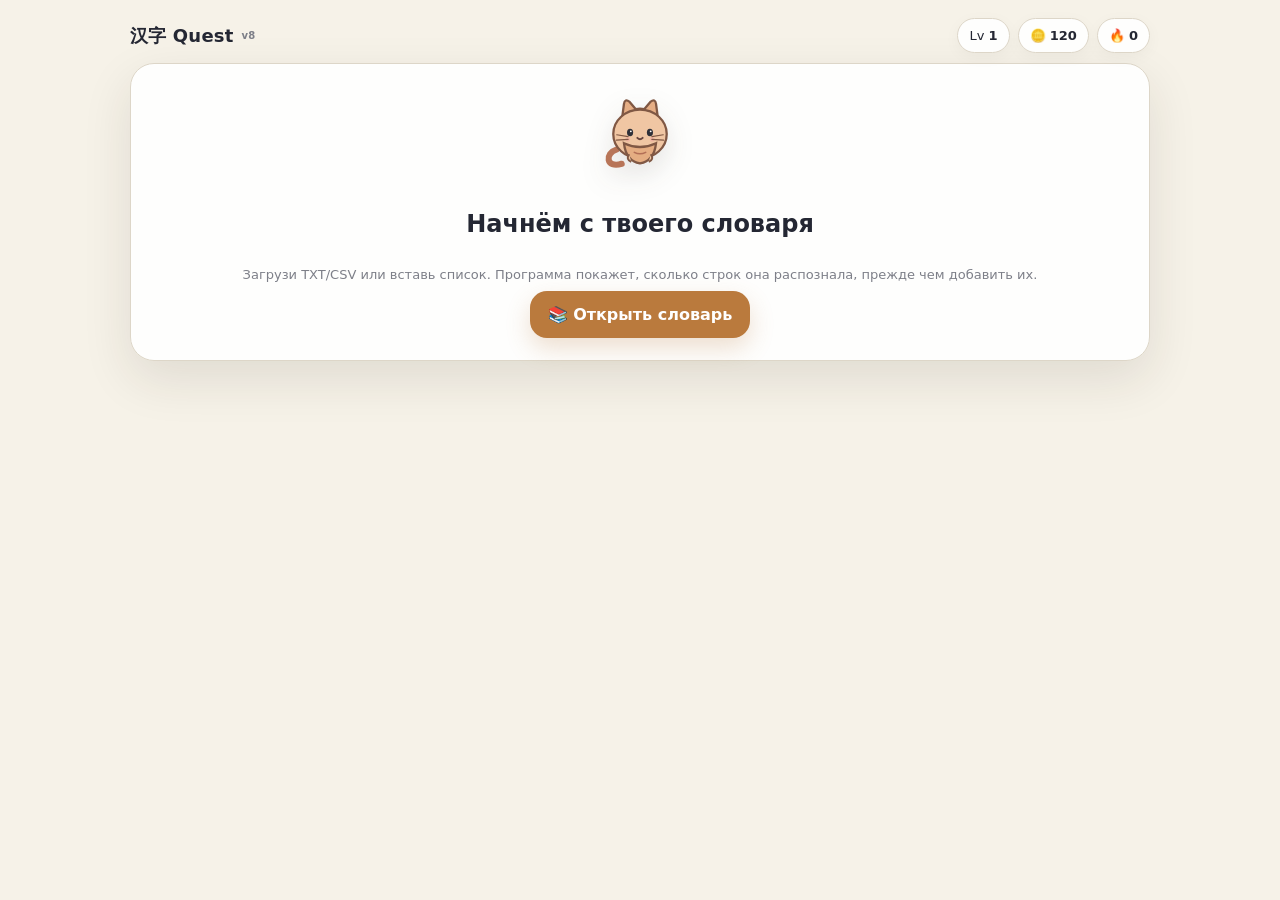
<file: index.html>
<!doctype html>
<html lang="ru">
<head>
<meta charset="utf-8">
<meta name="viewport" content="width=device-width,initial-scale=1,viewport-fit=cover">
<meta name="theme-color" content="#f7f3ea">
<title>汉字 Quest · v8</title>
<style>
:root{
  --bg:#f6f2e8; --bg2:#fbf9f3; --panel:rgba(255,255,255,.92); --panel-soft:#f0ece3;
  --text:#242733; --muted:#7d7f88; --accent:#ba7a3d; --accent-2:#6f9b8a;
  --good:#3c9b70; --bad:#c96565; --line:#ddd6c8; --shadow:0 18px 50px rgba(43,35,23,.11);
  --radius:26px; --radius-sm:18px;
}
*{box-sizing:border-box}
html,body{margin:0;min-height:100%;font-family:Inter,ui-sans-serif,-apple-system,BlinkMacSystemFont,"Segoe UI",system-ui,"Noto Sans",sans-serif;color:var(--text);background:var(--bg)}
body{overflow-x:hidden;transition:background .35s ease,color .35s ease}
button,input,textarea,select{font:inherit}
button{border:0;cursor:pointer;color:inherit}
button:disabled{opacity:.45;cursor:not-allowed}
body::before,body::after{content:"";position:fixed;inset:0;pointer-events:none;z-index:-2;opacity:0;transition:opacity .4s ease}
body::after{z-index:-1}
body[data-theme="night"]{--bg:#111827;--bg2:#182234;--panel:rgba(24,34,50,.9);--panel-soft:#202c40;--text:#f2f4f8;--muted:#a6afbf;--accent:#d5ad63;--accent-2:#88b6a7;--line:#344257;--shadow:0 18px 50px rgba(0,0,0,.3)}
body[data-theme="night"]::before{opacity:1;background:radial-gradient(circle at 15% 18%,rgba(255,255,255,.42) 0 1px,transparent 2px),radial-gradient(circle at 75% 14%,rgba(255,255,255,.35) 0 1px,transparent 2px),radial-gradient(circle at 86% 68%,rgba(255,255,255,.3) 0 1px,transparent 2px),radial-gradient(circle at 45% 82%,rgba(255,255,255,.22) 0 1px,transparent 2px),linear-gradient(180deg,#101827,#172235)}
body[data-theme="night"]::after{opacity:1;background:radial-gradient(circle at 80% 10%,rgba(230,239,255,.12) 0 60px,transparent 61px)}
body[data-theme="sakura"]{--bg:#fbf3f4;--bg2:#fff9fa;--panel:rgba(255,255,255,.94);--panel-soft:#f8e7ea;--text:#343039;--muted:#8e7c85;--accent:#c77f8e;--accent-2:#7d9a89;--line:#ead6db}
body[data-theme="sakura"]::before{opacity:1;background:radial-gradient(circle at 10% 18%,rgba(201,127,143,.23) 0 5px,transparent 6px),radial-gradient(circle at 84% 12%,rgba(201,127,143,.18) 0 4px,transparent 5px),radial-gradient(circle at 22% 80%,rgba(201,127,143,.15) 0 4px,transparent 5px),radial-gradient(circle at 72% 88%,rgba(201,127,143,.18) 0 5px,transparent 6px)}
body[data-theme="ink"]{--bg:#eee9df;--bg2:#f6f3ec;--panel:rgba(249,247,241,.94);--panel-soft:#e7e1d5;--text:#26262a;--muted:#77736d;--accent:#2d455b;--accent-2:#9b6b3a;--line:#d5cbbb}
body[data-theme="ink"]::before{opacity:1;background:radial-gradient(ellipse at 15% 18%,rgba(45,69,91,.05) 0 30px,transparent 31px),radial-gradient(ellipse at 85% 72%,rgba(155,107,58,.06) 0 46px,transparent 47px);filter:blur(2px)}
#app{min-height:100vh;padding:max(14px,env(safe-area-inset-top)) 14px max(22px,env(safe-area-inset-bottom));display:flex;justify-content:center}
.shell{width:min(860px,100%)}
.topbar{display:flex;justify-content:space-between;align-items:center;gap:10px;margin:4px 0 10px}
.brand{font-weight:800;letter-spacing:.2px;font-size:18px;display:flex;align-items:center;gap:8px}
.stats{display:flex;gap:8px;flex-wrap:wrap;justify-content:flex-end}
.pill{background:var(--panel);border:1px solid var(--line);padding:9px 11px;border-radius:999px;box-shadow:0 4px 16px rgba(20,20,20,.04);font-size:13px;white-space:nowrap}
.pill strong{font-weight:800}
.screen{display:none;animation:fadein .24s ease}.screen.active{display:block}
@keyframes fadein{from{opacity:0;transform:translateY(6px)}to{opacity:1;transform:none}}
.home{display:grid;gap:14px}
.hero{background:var(--panel);border:1px solid var(--line);border-radius:24px;box-shadow:var(--shadow);padding:10px 16px 10px;min-height:275px;display:flex;flex-direction:column;align-items:center;justify-content:center;position:relative;overflow:hidden}
.hero::after{content:"";position:absolute;inset:auto -15% -42% -15%;height:52%;background:radial-gradient(ellipse,rgba(186,122,61,.11),transparent 66%);pointer-events:none}
.hero-top{width:100%;display:flex;justify-content:space-between;align-items:flex-start;position:absolute;top:9px;left:0;padding:0 11px}
.lesson-shortcut{background:var(--panel-soft);border:1px solid var(--line);border-radius:999px;padding:7px 10px;font-size:11px;font-weight:800;max-width:78%;overflow:hidden;text-overflow:ellipsis;white-space:nowrap}
.helper-note{font-size:12px;color:var(--muted)}
.pet-button{background:transparent;padding:0;position:relative;z-index:2;touch-action:manipulation}
.pet-wrap{position:relative;width:116px;height:116px;display:grid;place-items:center}
.pet{width:96px;height:96px;filter:drop-shadow(0 11px 14px rgba(50,40,35,.11));transform-origin:50% 76%;animation:float 3.6s ease-in-out infinite}
.pet--happy{animation:happy .8s ease both}.pet--sad{animation:sad .7s ease both}.pet--celebrate{animation:celebrate 1s ease both}.pet--sleep{animation:sleep 1.2s ease both}.pet--shop{animation:shop .72s ease both}
@keyframes float{0%,100%{transform:translateY(0)}50%{transform:translateY(-6px)}}
@keyframes happy{0%{transform:scale(1)}30%{transform:translateY(-12px) rotate(-4deg) scale(1.03)}60%{transform:translateY(-18px) rotate(4deg) scale(1.05)}100%{transform:translateY(0) scale(1)}}
@keyframes sad{0%{transform:translateX(0) rotate(0)}25%{transform:translateX(-7px) rotate(-3deg)}50%{transform:translateX(7px) rotate(3deg)}75%{transform:translateX(-4px) rotate(-2deg)}100%{transform:none}}
@keyframes celebrate{0%{transform:scale(1)}22%{transform:scale(1.05) rotate(-6deg)}44%{transform:scale(1.1) rotate(6deg)}66%{transform:scale(1.06) rotate(-4deg)}100%{transform:scale(1)}}
@keyframes sleep{0%{transform:rotate(0)}50%{transform:rotate(5deg) translateY(4px)}100%{transform:rotate(0)}}
@keyframes shop{0%{transform:translateY(0)}35%{transform:translateX(-7px)}70%{transform:translateX(7px)}100%{transform:none}}
.pet-toy-button{position:absolute;right:-2px;bottom:26px;background:transparent;padding:0;border-radius:50%;z-index:3;touch-action:manipulation}.pet-toy{position:relative;right:2px;bottom:32px;font-size:30px;animation:toyfloat 2.2s ease-in-out infinite}.pet-accessory{position:absolute;top:7px;right:8px;font-size:25px;filter:drop-shadow(0 5px 7px rgba(0,0,0,.08))}
@keyframes toyfloat{0%,100%{transform:translateY(0) rotate(-4deg)}50%{transform:translateY(-5px) rotate(4deg)}}
.hero-title{font-size:clamp(21px,3.7vw,26px);font-weight:900;letter-spacing:-.45px;margin:0 0 4px;text-align:center;position:relative;z-index:2}.hero-sub{color:var(--muted);text-align:center;max-width:460px;line-height:1.4;font-size:12px;position:relative;z-index:2}
.primary{background:var(--accent);color:#fff;border-radius:17px;padding:14px 18px;font-weight:800;box-shadow:0 10px 24px color-mix(in srgb,var(--accent) 24%,transparent);transition:.18s transform,.18s filter}.primary:active{transform:translateY(1px)}
.primary.big{font-size:14px;min-width:min(280px,84vw);margin-top:7px;padding:10px 14px}
.secondary{background:var(--panel-soft);border:1px solid var(--line);border-radius:15px;padding:11px 13px;font-weight:700}.ghost{background:transparent;border:1px solid var(--line);border-radius:14px;padding:9px 12px}
.home-tools{display:flex;gap:6px;flex-wrap:wrap;justify-content:center;position:relative;z-index:2;margin-top:8px}.linkbtn{background:transparent;color:var(--muted);font-weight:700;padding:6px 7px}
.memory-card{background:var(--panel);border:1px solid var(--line);border-radius:18px;padding:11px 12px;box-shadow:0 7px 22px rgba(20,20,20,.05)}
.memory-head{display:flex;justify-content:space-between;gap:12px;align-items:center}.memory-head strong{font-size:14px}.memory-bars{display:grid;grid-template-columns:repeat(3,1fr);gap:7px;margin-top:8px}.mem{background:var(--panel-soft);border-radius:12px;padding:8px 9px;font-size:11px}.mem b{display:block;font-size:15px;margin-top:2px}.mem.good{border:1px solid color-mix(in srgb,var(--good) 25%,var(--line))}.mem.warn{border:1px solid rgba(186,122,61,.25)}.mem.bad{border:1px solid color-mix(in srgb,var(--bad) 25%,var(--line))}
.compact-grid{display:grid;grid-template-columns:1fr 1fr;gap:10px}.mini-card{background:var(--panel);border:1px solid var(--line);border-radius:18px;padding:13px 14px;box-shadow:0 7px 24px rgba(20,20,20,.04)}
.mini-row{display:flex;align-items:center;justify-content:space-between;gap:10px}.mini-title{font-weight:800}.mini-muted{font-size:12px;color:var(--muted);line-height:1.4}.boss-mini{display:flex;align-items:center;gap:12px}.boss-icon{font-size:32px}.boss-mini .status{font-size:11px;color:var(--muted)}
.mode-list{display:grid;grid-template-columns:repeat(2,minmax(0,1fr));gap:9px}.mode-card{background:var(--panel);border:1px solid var(--line);border-radius:18px;padding:13px;min-height:92px;text-align:left;box-shadow:0 8px 24px rgba(20,20,20,.04);display:flex;flex-direction:column;justify-content:space-between}.mode-card .icon{font-size:27px}.mode-card .name{font-weight:850}.mode-card .desc{font-size:12px;color:var(--muted);margin-top:3px;line-height:1.35}
.page-head{display:flex;align-items:center;gap:9px;margin:6px 0 13px}.page-head h1{margin:0;font-size:26px}.back{background:var(--panel);border:1px solid var(--line);border-radius:14px;padding:9px 11px}.subtle{color:var(--muted);font-size:13px}
.session-shell{display:grid;gap:10px}.session-top{display:flex;justify-content:space-between;align-items:center;gap:10px}.progress-line{height:8px;background:var(--panel-soft);border-radius:99px;overflow:hidden;border:1px solid var(--line)}.progress-line span{display:block;height:100%;background:var(--accent);border-radius:99px;transition:width .25s ease}.question-card{background:var(--panel);border:1px solid var(--line);border-radius:20px;padding:14px;box-shadow:var(--shadow)}.question-note{text-align:center;color:var(--muted);font-size:13px}.question-main{text-align:center;margin:12px 0}.q-hanzi{font-size:clamp(50px,9vw,68px);font-weight:850;line-height:1}.q-pinyin{font-size:18px;font-weight:750;margin-top:7px}.q-meaning{font-size:14px;color:var(--muted);margin-top:4px}.prompt{font-size:17px;font-weight:800;text-align:center;margin-top:10px}.options{display:grid;grid-template-columns:1fr 1fr;gap:10px;margin-top:18px}.option{background:var(--panel-soft);border:1px solid var(--line);border-radius:15px;padding:12px;font-size:15px;font-weight:750;min-height:52px}.option.correct{background:rgba(60,155,112,.14);border-color:rgba(60,155,112,.45)}.option.wrong{background:rgba(201,101,101,.13);border-color:rgba(201,101,101,.4)}
.feedback{margin-top:14px;border-radius:17px;padding:12px 14px;display:flex;justify-content:space-between;gap:12px;align-items:center}.feedback.good{background:rgba(60,155,112,.12);color:#2e7f60}.feedback.bad{background:rgba(201,101,101,.12);color:#9e4f4f}.feedback .small{font-size:12px;opacity:.8}
.session-footer{display:flex;justify-content:space-between;gap:10px;align-items:center}.session-footer .reward{font-size:12px;color:var(--muted)}
.canvas-wrap{position:relative;width:min(360px,100%);margin:14px auto 0}.write-canvas{display:block;width:100%;aspect-ratio:1/1;background:rgba(255,255,255,.55);border:2px dashed var(--line);border-radius:24px;touch-action:none}.write-grid{position:absolute;inset:0;border-radius:24px;pointer-events:none;background:linear-gradient(transparent 49.5%,rgba(120,120,120,.10) 50%,transparent 50.5%),linear-gradient(90deg,transparent 49.5%,rgba(120,120,120,.10) 50%,transparent 50.5%)}.writing-ghost{position:absolute;inset:0;display:grid;place-items:center;pointer-events:none;font-size:min(55vw,210px);font-weight:900;color:rgba(186,122,61,.08)}.canvas-actions{display:flex;gap:9px;justify-content:center;flex-wrap:wrap;margin-top:10px}
.result-card{text-align:center;background:var(--panel);border:1px solid var(--line);border-radius:28px;padding:24px;box-shadow:var(--shadow)}.result-number{font-size:48px;font-weight:900}.result-actions{display:flex;justify-content:center;gap:10px;flex-wrap:wrap;margin-top:18px}.rec-list{display:grid;gap:8px;text-align:left;margin-top:16px}.rec{background:var(--panel-soft);border-radius:15px;padding:11px 12px;font-size:13px;display:flex;justify-content:space-between;gap:10px}
.library{display:grid;gap:12px}.import-panel,.word-panel{background:var(--panel);border:1px solid var(--line);border-radius:24px;padding:17px;box-shadow:0 8px 25px rgba(20,20,20,.04)}.import-panel textarea{width:100%;min-height:145px;resize:vertical;border:1px solid var(--line);background:var(--bg2);color:var(--text);border-radius:17px;padding:12px}.file-row{display:flex;gap:9px;flex-wrap:wrap;align-items:center;margin-top:10px}.file-label{display:inline-flex;align-items:center;gap:8px;padding:11px 14px;border:1px solid var(--line);background:var(--panel-soft);border-radius:15px;font-weight:750;cursor:pointer}.file-label input{display:none}.import-hint{font-size:12px;color:var(--muted);line-height:1.45;margin-top:9px}.filters{display:flex;gap:8px;flex-wrap:wrap;margin:10px 0}.lesson-chip{background:var(--panel-soft);border:1px solid var(--line);padding:8px 11px;border-radius:999px;font-size:12px;font-weight:750}.lesson-chip.active{background:var(--accent);color:#fff;border-color:var(--accent)}.word-list{display:grid;gap:8px;max-height:430px;overflow:auto}.word-row{display:grid;grid-template-columns:minmax(80px,.8fr) minmax(90px,.9fr) minmax(120px,1.2fr) 70px;gap:8px;align-items:center;background:var(--panel-soft);border:1px solid var(--line);border-radius:15px;padding:10px 11px}.word-row .hanzi{font-size:24px;font-weight:850}.word-row .pinyin{font-weight:700}.word-row .meaning,.word-row .lesson{font-size:11px;color:var(--muted)}.empty{color:var(--muted);padding:20px;text-align:center}
.boss{display:grid;gap:12px}.boss-head{background:var(--panel);border:1px solid var(--line);border-radius:25px;padding:18px;box-shadow:var(--shadow)}.boss-title{display:flex;align-items:center;justify-content:space-between;gap:10px}.boss-hp{margin-top:12px}.hp-label{display:flex;justify-content:space-between;font-size:12px;color:var(--muted);margin-bottom:7px}.hpbar{height:15px;background:#2a2930;border-radius:999px;overflow:hidden;border:1px solid var(--line)}.hpbar span{height:100%;width:100%;display:block;background:linear-gradient(90deg,#d76565,#e3a36a);transition:width .25s ease}.boss-lock{display:grid;gap:9px;background:var(--panel);border:1px solid var(--line);border-radius:24px;padding:22px;text-align:center}.lock-list{display:grid;gap:7px;max-width:500px;margin:7px auto 0;text-align:left}.lock-list div{background:var(--panel-soft);border-radius:13px;padding:10px 12px;font-size:13px}
.modal-backdrop{position:fixed;inset:0;background:rgba(18,18,24,.38);backdrop-filter:blur(5px);display:none;align-items:flex-end;justify-content:center;padding:12px;z-index:50}.modal-backdrop.open{display:flex}.modal{width:min(620px,100%);max-height:min(88vh,760px);overflow:auto;background:var(--panel);border:1px solid var(--line);border-radius:28px;padding:18px;box-shadow:0 25px 80px rgba(0,0,0,.2);animation:modalin .24s ease}@keyframes modalin{from{opacity:0;transform:translateY(18px)}to{opacity:1;transform:none}}
.modal-head{display:flex;align-items:center;justify-content:space-between;gap:10px}.modal-head h2{margin:0;font-size:23px}.close{background:var(--panel-soft);border:1px solid var(--line);border-radius:13px;padding:8px 10px}.shop-grid{display:grid;grid-template-columns:repeat(2,minmax(0,1fr));gap:10px;margin-top:13px}.shop-item{background:var(--panel-soft);border:1px solid var(--line);border-radius:18px;padding:13px;display:grid;gap:8px}.shop-item .shop-icon{font-size:28px}.shop-item .shop-name{font-weight:850}.shop-item .shop-desc{font-size:12px;color:var(--muted);line-height:1.35}.price-row{display:flex;align-items:center;justify-content:space-between;gap:8px}.buy{background:var(--accent);color:#fff;padding:8px 10px;border-radius:12px;font-weight:800;font-size:12px}.owned{font-size:12px;color:var(--good);font-weight:800}.shop-note{font-size:12px;color:var(--muted);margin-top:11px;line-height:1.4}.pet-panel{display:flex;gap:12px;align-items:center;background:var(--panel-soft);border:1px solid var(--line);border-radius:17px;padding:12px;margin-top:12px}.pet-mini{font-size:44px}.theme-row{display:flex;gap:8px;flex-wrap:wrap}.theme-button{padding:9px 11px;border-radius:14px;border:1px solid var(--line);background:var(--bg2);font-weight:800;font-size:12px}.theme-button.active{outline:2px solid var(--accent)}

.home-links{display:grid;grid-template-columns:repeat(4,minmax(0,1fr));gap:8px}.home-link{background:var(--panel);border:1px solid var(--line);border-radius:16px;padding:10px 8px;font-size:12px;font-weight:800;text-align:center;box-shadow:0 5px 16px rgba(20,20,20,.035)}
.boss-strip{display:flex;align-items:center;gap:10px;background:var(--panel);border:1px solid var(--line);border-radius:18px;padding:11px 13px}.boss-strip .icon{font-size:25px}.boss-strip .meta{flex:1;min-width:0}.boss-strip .meta b{display:block;font-size:13px}.boss-strip .meta span{display:block;color:var(--muted);font-size:11px;margin-top:2px}
.lesson-grid{display:grid;grid-template-columns:repeat(2,minmax(0,1fr));gap:10px}.lesson-card{background:var(--panel);border:1px solid var(--line);border-radius:18px;padding:13px;display:grid;gap:9px}.lesson-card.active{outline:2px solid color-mix(in srgb,var(--accent) 55%,transparent);background:color-mix(in srgb,var(--accent) 7%,var(--panel))}.lesson-top{display:flex;justify-content:space-between;gap:10px;align-items:flex-start}.lesson-name{font-weight:850}.lesson-count{font-size:11px;color:var(--muted)}.lesson-bar{height:7px;background:var(--panel-soft);border-radius:999px;overflow:hidden}.lesson-bar span{display:block;height:100%;background:var(--accent);border-radius:999px}.lesson-actions{display:flex;gap:7px;flex-wrap:wrap}.lesson-actions button{font-size:11px;padding:7px 9px}
.writer-wrap{width:min(310px,100%);margin:12px auto 0;background:rgba(255,255,255,.55);border:2px dashed var(--line);border-radius:24px;padding:6px;position:relative}.hanzi-writer-target{width:100%;height:285px;touch-action:none;user-select:none;-webkit-user-select:none;-webkit-touch-callout:none}.writer-hint{display:flex;justify-content:center;gap:8px;flex-wrap:wrap;margin-top:9px}.writer-note{font-size:12px;color:var(--muted);text-align:center;margin-top:7px}.writer-fallback{display:grid;gap:8px}.writer-fallback .write-canvas{height:auto}
.pet-swatch{width:56px;height:56px;display:grid;place-items:center;border-radius:16px;background:var(--bg2);border:1px solid var(--line);overflow:hidden}.pet-swatch .pet{width:50px;height:50px}.pet-select-row{display:flex;gap:8px;overflow:auto;padding:2px 1px 3px}.pet-select{min-width:104px;background:var(--panel-soft);border:1px solid var(--line);border-radius:16px;padding:8px}.pet-select.active{outline:2px solid var(--accent)}.pet-select.locked{opacity:.72}.pet-select-name{font-size:11px;font-weight:800;margin-top:4px}.pet-select-price{font-size:10px;color:var(--muted);margin-top:2px}
.theme-preview{height:54px;border-radius:16px;border:1px solid var(--line);position:relative;overflow:hidden;margin-bottom:7px;background:var(--bg2)}.theme-preview::after{content:"";position:absolute;inset:auto 9px 8px 9px;height:6px;border-radius:999px;background:var(--accent);opacity:.7}.theme-preview.night{background:radial-gradient(circle at 20% 25%,rgba(255,255,255,.6) 0 1px,transparent 2px),radial-gradient(circle at 72% 20%,rgba(255,255,255,.45) 0 1px,transparent 2px),linear-gradient(135deg,#152033,#253552)}.theme-preview.sakura{background:radial-gradient(circle at 18% 30%,rgba(201,127,143,.4) 0 5px,transparent 6px),radial-gradient(circle at 74% 20%,rgba(201,127,143,.35) 0 4px,transparent 5px),#fff5f6}.theme-preview.ink{background:radial-gradient(ellipse at 20% 35%,rgba(45,69,91,.12) 0 28px,transparent 29px),#f3efe7}
@media(max-width:680px){.home-links{grid-template-columns:repeat(2,minmax(0,1fr))}.lesson-grid{grid-template-columns:1fr}.compact-grid{grid-template-columns:1fr}.hero{min-height:335px}.hanzi-writer-target{height:260px}.pet-wrap{width:108px;height:108px}.pet{width:90px;height:90px}}

.settings-grid{display:grid;gap:10px}.danger{border-color:rgba(201,101,101,.35)!important;color:#9e4f4f!important}.diag{display:grid;gap:8px;margin-top:10px}.diag-row{display:flex;justify-content:space-between;gap:10px;background:var(--panel-soft);border-radius:13px;padding:9px 11px;font-size:12px}.ok{color:var(--good);font-weight:800}.no{color:var(--bad);font-weight:800}
@media(max-width:680px){.compact-grid{grid-template-columns:1fr}.word-row{grid-template-columns:1fr 1fr}.word-row .meaning{grid-column:1/-1}.word-row .lesson{display:block}.mode-list{grid-template-columns:1fr 1fr}.shop-grid{grid-template-columns:1fr}.options{grid-template-columns:1fr}.hero{min-height:335px}}
@media(max-width:430px){.mode-list{grid-template-columns:1fr}.stats{gap:6px}.pill{padding:8px 9px}.q-hanzi{font-size:64px}}

/* v6 polish: smaller main screen + clearer character silhouettes */
.hero-compact{min-height:220px;padding:12px 16px 11px;border-radius:22px;justify-content:center}
.hero-compact .pet-wrap{width:104px;height:104px}.hero-compact .pet{width:88px;height:88px}
.hero-compact .hero-title{font-size:22px}.hero-compact .primary.big{min-width:250px;padding:10px 14px;font-size:13px}.hero-compact .hero-sub{display:none}
.compact-home-links .home-link{padding:8px 7px;font-size:11px}.memory-compact{padding:10px}.memory-compact .memory-bars{margin-top:6px}.memory-compact .mem{padding:7px 8px}.boss-strip-compact{padding:9px 11px}
.empty-state-card{background:var(--panel);border:1px solid var(--line);border-radius:24px;box-shadow:var(--shadow);padding:22px;display:grid;place-items:center;text-align:center;gap:9px}.empty-pet{height:95px;display:grid;place-items:center}.empty-pet .pet{width:84px;height:84px}
.icon-btn{width:38px;height:38px;padding:0;display:grid;place-items:center}
.import-preview{margin-top:10px;background:var(--panel-soft);border:1px solid var(--line);border-radius:15px;padding:10px 12px;font-size:12px;line-height:1.45}.import-preview.muted{color:var(--muted)}.preview-ok{color:var(--good);font-weight:750;margin-top:4px}.preview-warn{color:#9e6b28;font-weight:750;margin-top:5px}.preview-lessons{margin-top:4px;color:var(--muted)}.import-errors{margin-top:6px;color:#9e4f4f;font-size:11px}.pet-cat,.pet-panda,.pet-fox,.pet-bunny{filter:drop-shadow(0 11px 14px rgba(50,40,35,.12))}.pet--play{animation:play .9s ease both}.pet--bell{animation:bell .75s ease both}
@keyframes play{0%{transform:translateY(0) rotate(0)}25%{transform:translateY(-7px) rotate(-5deg)}50%{transform:translateY(-13px) rotate(5deg)}75%{transform:translateY(-4px) rotate(-3deg)}100%{transform:none}}
@keyframes bell{0%{transform:rotate(0)}25%{transform:rotate(-7deg)}50%{transform:rotate(7deg)}75%{transform:rotate(-4deg)}100%{transform:none}}
@media(max-width:680px){.hero-compact{min-height:225px}.hero-compact .pet-wrap{width:98px;height:98px}.hero-compact .pet{width:82px;height:82px}.hero-compact .home-links{margin-top:5px}.hero-compact .helper-note{font-size:10px}.hero-compact .hero-title{font-size:21px}}

/* v7 stability + touch polish */
html{scroll-behavior:smooth;-webkit-text-size-adjust:100%}
body{min-height:100dvh;overscroll-behavior-y:auto;touch-action:pan-y;-webkit-overflow-scrolling:touch}
#app{width:100%;overflow:visible}
.shell{width:min(1020px,100%)}
button,input,textarea,select{touch-action:manipulation}
button{min-height:44px;-webkit-tap-highlight-color:transparent}
.primary.big{min-height:50px;font-size:14px}
.home-links .home-link{min-height:48px}
.modal-backdrop{overscroll-behavior:contain}
.modal{touch-action:pan-y;-webkit-overflow-scrolling:touch}
.question-card,.word-panel,.import-panel,.memory-card,.boss-head,.boss-lock,.mini-card,.mode-card,.lesson-card{overflow:visible}
.writer-wrap{width:min(520px,100%);padding:4px;overflow:visible;margin:0 auto}
.hanzi-writer-target{height:auto;min-height:0;display:block}
.writer-stage{position:relative;width:min(500px,100%);aspect-ratio:1/1;margin:0 auto;border-radius:22px;overflow:hidden;background:rgba(255,255,255,.82);border:2px solid var(--line);touch-action:none;-webkit-user-select:none;user-select:none;-webkit-touch-callout:none}
.writer-stage canvas{position:absolute;inset:0;width:100%;height:100%;display:block;touch-action:none}
.writer-guide{pointer-events:none;opacity:.98}
.writer-ink{pointer-events:auto;cursor:crosshair;-webkit-user-select:none;user-select:none;-webkit-touch-callout:none}
.local-writer-tools{display:flex;justify-content:center;gap:8px;flex-wrap:wrap;margin-top:10px}
.local-writer-status{margin-top:8px;text-align:center;color:var(--muted);font-size:12px;line-height:1.4;min-height:18px}
.writer-hint.active{color:var(--accent);font-weight:800}
.writer-mobile-note{font-size:12px;color:var(--muted);text-align:center;margin-top:8px}
.pet-home-stage{position:relative;width:116px;height:116px;display:grid;place-items:center;z-index:2}
.pet-home-stage>.pet-button{position:relative}
.pet-home-stage>.pet-toy-button{position:absolute;right:-8px;bottom:9px;background:var(--panel);border:1px solid var(--line);width:44px;height:44px;display:grid;place-items:center;border-radius:50%;box-shadow:0 7px 16px rgba(0,0,0,.08);z-index:4;padding:0}
.pet-home-stage>.pet-toy-button .pet-toy{position:static;font-size:24px;animation:toyfloat 2.2s ease-in-out infinite}
.theme-shop-grid{display:grid;grid-template-columns:repeat(3,minmax(0,1fr));gap:9px;margin-top:10px}
.theme-shop-card{background:var(--panel-soft);border:1px solid var(--line);border-radius:16px;padding:10px;display:grid;gap:7px;min-width:0}
.theme-shop-card .theme-name{font-weight:850;font-size:12px}
.theme-shop-card .theme-desc{font-size:11px;color:var(--muted);line-height:1.35;min-height:31px}
@media(max-width:680px){.shell{width:100%}.theme-shop-grid{grid-template-columns:1fr}.writer-wrap{width:100%;padding:0}.writer-stage{width:min(100%,430px);border-radius:20px}.pet-home-stage{width:108px;height:108px}}
</style>
</head>
<body data-theme="default">
<div id="app"></div>

<div id="storeModal" class="modal-backdrop" aria-hidden="true">
  <div class="modal" role="dialog" aria-modal="true" aria-labelledby="storeTitle">
    <div class="modal-head"><h2 id="storeTitle">🛍️ Лавка питомца</h2><button class="close" data-close-modal>✕</button></div>
    <div id="storeContent"></div>
  </div>
</div>

<div id="settingsModal" class="modal-backdrop" aria-hidden="true">
  <div class="modal" role="dialog" aria-modal="true" aria-labelledby="settingsTitle">
    <div class="modal-head"><h2 id="settingsTitle">⚙️ Настройки</h2><button class="close" data-close-modal>✕</button></div>
    <div id="settingsContent"></div>
  </div>
</div>

<script>
'use strict';

const APP_KEY='hanziQuestV8';
const LEGACY_KEYS=['hanziQuestV7','hanziQuestV6','hanziQuestV5','hanziQuestV4','hanziQuestV3','hanziQuestV2'];
const DATA_VERSION=8;

const THEMES={
  default:{id:'default',name:'Тихая библиотека',icon:'📚',price:0,desc:'Спокойный базовый интерфейс.'},
  night:{id:'night',name:'Лунная ночь',icon:'🌙',price:280,desc:'Ночное небо, мягкие звёзды и прохладные акценты.'},
  sakura:{id:'sakura',name:'Сакура',icon:'🌸',price:300,desc:'Светлый весенний фон и едва заметные лепестки.'},
  ink:{id:'ink',name:'Чернила',icon:'🖌️',price:320,desc:'Бумажная атмосфера с тушевыми акцентами.'}
};

const PET_TYPES={
  cat:{id:'cat',name:'Котёнок',icon:'🐱',price:0,desc:'Мягкий и любопытный.'},
  panda:{id:'panda',name:'Панда',icon:'🐼',price:320,desc:'Спокойный и добрый.'},
  fox:{id:'fox',name:'Лисёнок',icon:'🦊',price:360,desc:'Любит приключения.'},
  bunny:{id:'bunny',name:'Кролик',icon:'🐰',price:400,desc:'Быстрый и весёлый.'}
};

const SHOP_POOL=[
  {id:'shield',kind:'consumable',icon:'🛡️',name:'Щит ошибки',price:100,desc:'Следующая ошибка в обычной тренировке не сбросит Combo.'},
  {id:'crystal',kind:'consumable',icon:'🎧',name:'Кристалл слуха',price:80,desc:'3 повтора аудио-заданий без штрафа.'},
  {id:'scroll',kind:'consumable',icon:'📜',name:'Свиток мастера',price:120,desc:'Следующее письмо получит мягкую подсказку-эталон.'},
  {id:'amulet',kind:'consumable',icon:'🪬',name:'Амулет босса',price:250,desc:'На боссе один раз можно восстановить ошибочное задание.'},
  {id:'challenge',kind:'consumable',icon:'🗺️',name:'Карта испытания',price:150,desc:'10 специальных вопросов с повышенной наградой.'},
  {id:'toy_ball',kind:'toy',icon:'⚽',name:'Мячик',price:150,desc:'Питомец учится играть с мячом. +1 дружба.'},
  {id:'toy_bell',kind:'toy',icon:'🔔',name:'Колокольчик',price:160,desc:'Новая реакция питомца. +1 дружба.'},
  {id:'toy_pillow',kind:'toy',icon:'🛏️',name:'Мягкая подушка',price:170,desc:'Питомец сможет отдыхать рядом с ней. +1 дружба.'},
  {id:'theme_night',kind:'theme',theme:'night',icon:'🌙',name:'Тема «Лунная ночь»',price:280,desc:'Меняет атмосферу интерфейса, фон и декор.'},
  {id:'theme_sakura',kind:'theme',theme:'sakura',icon:'🌸',name:'Тема «Сакура»',price:300,desc:'Меняет атмосферу интерфейса и добавляет лёгкий декор.'},
  {id:'theme_ink',kind:'theme',theme:'ink',icon:'🖌️',name:'Тема «Чернила»',price:320,desc:'Бумажная тема с тушевыми акцентами.'}
];

const defaults={
  version:DATA_VERSION,
  words:[],
  selectedLessons:[],
  coins:120,
  xp:0,
  combo:0,
  bestCombo:0,
  progress:{},
  inventory:{shield:0,crystal:0,scroll:0,amulet:0,challenge:0,bossTicket:0},
  ownedThemes:['default'],
  activeTheme:'default',
  pet:{friendship:0,ownedToys:[],activeToy:null,ownedPets:['cat'],activePet:'cat'},
  lastSeen:'',
  settings:{speechRate:.82}
};
let state=loadState();
let currentScreen='home';
let currentSession=null;
let currentQuestion=null;
let canvas=null,ctx=null,drawing=false,hasInk=false;
let bossSession=null;
let pendingWritingHint=false;
let lastBossRecommendations=[];
let dictionaryLessonFilter=[];
let importPreview={rows:0,parsed:0,errors:[],lessons:{},formatCounts:{}};

function clone(x){return JSON.parse(JSON.stringify(x))}
function loadState(){
  try{
    let raw=localStorage.getItem(APP_KEY);
    let sourceKey=APP_KEY;
    if(!raw){for(const key of LEGACY_KEYS){raw=localStorage.getItem(key);if(raw){sourceKey=key;break}}}
    if(!raw)return clone(defaults);
    const parsed=JSON.parse(raw);
    const normalized=normalizeState(parsed);
    if(sourceKey!==APP_KEY){try{localStorage.setItem(APP_KEY,JSON.stringify(normalized))}catch(e){}}
    return normalized;
  }catch(e){return clone(defaults)}
}
function normalizeState(s){
  const out=clone(defaults);
  if(!s || typeof s!=='object') return out;
  out.version=DATA_VERSION;
  out.words=Array.isArray(s.words)?s.words.map(normalizeWord).filter(w=>w.hanzi&&w.pinyin&&w.meaning&&looksLikeHanzi(w.hanzi)&&looksLikePinyin(w.pinyin)):[];
  out.selectedLessons=Array.isArray(s.selectedLessons)?s.selectedLessons.map(String):[];
  out.coins=num(s.coins,120); out.xp=num(s.xp,0); out.combo=num(s.combo,0); out.bestCombo=num(s.bestCombo,0);
  out.progress=(s.progress&&typeof s.progress==='object')?s.progress:{};
  out.inventory={...out.inventory,...(s.inventory||{})};
  for(const k of ['shield','crystal','scroll','amulet','challenge','bossTicket'])out.inventory[k]=Math.max(0,Math.floor(num(out.inventory[k],0)));
  out.ownedThemes=Array.isArray(s.ownedThemes)&&s.ownedThemes.length?s.ownedThemes:['default'];
  out.activeTheme=THEMES[s.activeTheme]?s.activeTheme:'default';
  out.pet={...out.pet,...(s.pet||{})};
  out.pet.friendship=Math.max(0,Math.floor(num(out.pet.friendship,0)));
  out.pet.ownedToys=Array.isArray(out.pet.ownedToys)?out.pet.ownedToys:[];
  out.pet.ownedPets=Array.isArray(out.pet.ownedPets)&&out.pet.ownedPets.length?out.pet.ownedPets:['cat'];
  out.pet.activePet=out.pet.ownedPets.includes(out.pet.activePet)?out.pet.activePet:'cat';
  out.settings={...out.settings,...(s.settings||{})};
  return out;
}
function normalizeWord(w){
  const rawLessons=Array.isArray(w?.lessons)?w.lessons:(w?.lesson?[String(w.lesson)]:[]);
  const lessons=[...new Set(rawLessons.flatMap(v=>String(v??'').split(/\s*\|\s*/).map(x=>x.trim()).filter(Boolean)))];
  return {
    id:String(w?.id||hashId(`${w?.hanzi||''}|${w?.pinyin||''}`)),
    hanzi:String(w?.hanzi||'').trim(),
    pinyin:String(w?.pinyin||'').trim(),
    meaning:String(w?.meaning||'').trim(),
    sentence:String(w?.sentence||'').trim(),
    sentenceRu:String(w?.sentenceRu||'').trim(),
    lessons,
    lesson:lessons[0]||''
  };
}
function num(v,f){return Number.isFinite(Number(v))?Number(v):f}
function save(){try{localStorage.setItem(APP_KEY,JSON.stringify(state))}catch(e){} applyTheme(); render();}
function hashId(str){let h=2166136261;for(let i=0;i<str.length;i++){h^=str.charCodeAt(i);h=Math.imul(h,16777619)}return (h>>>0).toString(36)}
function esc(v){return String(v??'').replace(/[&<>'"]/g,m=>({'&':'&amp;','<':'&lt;','>':'&gt;',"'":'&#39;','"':'&quot;'}[m]))}
function localDay(){const d=new Date();return `${d.getFullYear()}-${String(d.getMonth()+1).padStart(2,'0')}-${String(d.getDate()).padStart(2,'0')}`}
function seeded(n){let x=Math.sin(n)*10000;return x-Math.floor(x)}
function hashNum(str){let h=0;for(let i=0;i<str.length;i++)h=(h*31+str.charCodeAt(i))|0;return Math.abs(h)}
function shuffle(arr,seedStr=''){let a=arr.slice(), seed=hashNum(seedStr)||1;for(let i=a.length-1;i>0;i--){seed=(seed*1664525+1013904223)>>>0;const j=seed%(i+1);[a[i],a[j]]=[a[j],a[i]]}return a}

function applyTheme(){document.body.dataset.theme=state.activeTheme||'default'}
function getWord(id){return state.words.find(w=>w.id===id)}
function wordLessons(w){
  if(Array.isArray(w.lessons))return w.lessons.filter(Boolean);
  return w.lesson?[w.lesson]:[];
}
function lessonNames(){
  const set=new Set();
  state.words.forEach(w=>wordLessons(w).forEach(l=>set.add(l)));
  if(state.words.some(w=>!wordLessons(w).length))set.add('Без урока');
  return [...set].sort((a,b)=>a.localeCompare(b,'ru',{numeric:true}));
}
function wordHasLesson(w,lesson){return lesson==='Без урока'?!wordLessons(w).length:wordLessons(w).includes(lesson)}
function filteredWords(){
  if(!state.selectedLessons.length) return state.words.slice();
  return state.words.filter(w=>{
    const ls=wordLessons(w);
    return state.selectedLessons.some(l=>l==='Без урока'?!ls.length:ls.includes(l));
  });
}
function ensureProgress(w){
  if(!state.progress[w.id]) state.progress[w.id]={meaning:0,pinyin:0,listening:0,writing:0,context:0,attempts:0,errors:0,last:0};
  return state.progress[w.id];
}
function skillName(s){return ({meaning:'значение',pinyin:'пиньинь',listening:'аудирование',writing:'написание',context:'контекст',hanzi:'иероглиф'})[s]||s}
function eligibleSkills(w){
  const arr=['meaning','pinyin','listening','writing'];
  if(w.sentence) arr.push('context');
  return arr;
}
function wordMastery(w){
  const p=ensureProgress(w);
  const skills=eligibleSkills(w);
  const vals=skills.map(s=>p[s]||0);
  return vals.length?Math.round(vals.reduce((a,b)=>a+b,0)/vals.length):0;
}
function allMastered(words=filteredWords()){
  if(!words.length) return false;
  return words.every(w=>{const p=ensureProgress(w);const skills=eligibleSkills(w);return wordMastery(w)>=80 && skills.every(s=>(p[s]||0)>=60)});
}
function remainingMastered(words=filteredWords()){
  return words.filter(w=>!allMastered([w]));
}
function skillWeakness(w){
  const p=ensureProgress(w);return ['meaning','pinyin','listening','writing','context'].sort((a,b)=>p[a]-p[b])}
function chooseWordSkill(words=filteredWords(),preferred=null){
  if(!words.length) return null;
  const pool=words.slice();
  const ranked=pool.sort((a,b)=>wordMastery(a)-wordMastery(b));
  const w=ranked[Math.floor(Math.random()*Math.min(3,ranked.length))];
  let skill=preferred||skillWeakness(w)[0];
  if(!eligibleSkills(w).includes(skill)) skill=eligibleSkills(w)[0];
  return {word:w,skill};
}
function optionsFor(skill,correct,count=4){
  const source=state.words.filter(w=>w.id!==correct.id);
  const pool=shuffle(source,correct.id+'|'+skill+'|'+localDay());
  const label=w=>{
    if(skill==='meaning') return w.meaning||'—';
    if(skill==='pinyin') return w.pinyin||'—';
    return w.hanzi||'—';
  };
  const out=[{id:correct.id,label:label(correct),correct:true}];
  for(const w of pool){
    if(out.length>=Math.min(count,source.length+1))break;
    const lbl=label(w);if(lbl&&lbl!==label(correct)&&!out.some(x=>x.label===lbl))out.push({id:w.id,label:lbl,correct:false});
  }
  return shuffle(out,correct.id+'|opts|'+skill+'|'+localDay());
}
function reward(correct,{boss=false,challenge=false}={}){
  if(boss) return {coins:0,xp:correct?5:0};
  const mult=challenge?2:1;
  if(correct){
    const coins=3*mult, xp=5*mult;
    state.coins+=coins; state.xp+=xp; state.combo+=1; state.bestCombo=Math.max(state.bestCombo,state.combo);
    return {coins,xp};
  }
  if(state.inventory.shield>0 && !challenge){state.inventory.shield--;return {coins:0,xp:0,shieldUsed:true};}
  state.combo=0; state.coins=Math.max(0,state.coins-1);
  return {coins:-1,xp:0};
}
function updateProgress(w,skill,correct){
  const p=ensureProgress(w);p.attempts++;p.last=Date.now();
  const key=skill==='hanzi'?'writing':skill;
  p[key]=Math.max(0,Math.min(100,p[key]+(correct?18:-7)));
  if(!correct)p.errors++;
}

function petLevel(){return Math.floor(state.pet.friendship/3)+1}
function petAccessory(){const lvl=petLevel();if(lvl>=7)return '👑';if(lvl>=5)return '🎀';if(lvl>=3)return '🌟';return ''}
function petToyEmoji(){const id=state.pet.activeToy;if(id==='toy_ball')return '⚽';if(id==='toy_bell')return '🔔';if(id==='toy_pillow')return '🛏️';return ''}
function petReact(type='happy'){
  const el=document.querySelector('.pet');if(!el)return;
  const classes=['pet--happy','pet--sad','pet--celebrate','pet--sleep','pet--shop','pet--play','pet--bell'];
  el.classList.remove(...classes);void el.offsetWidth;el.classList.add('pet--'+type);
  setTimeout(()=>el.classList.remove('pet--'+type),1150);
}
function petToyReact(){const id=state.pet.activeToy;if(id==='toy_ball')petReact('play');else if(id==='toy_bell')petReact('bell');else if(id==='toy_pillow')petReact('sleep');else petReact('happy');toast(id?'Питомец играет с игрушкой 🐾':'Сначала выбери игрушку в лавке');}
function petSvg(type=state.pet.activePet){
  const pets={
    cat:`<svg class="pet pet-cat" viewBox="0 0 220 220" aria-label="Котёнок" role="img">
      <path class="pet-tail" d="M48 151 C18 160 20 201 62 188" fill="none" stroke="#b87558" stroke-width="16" stroke-linecap="round"/>
      <path d="M63 69 L68 31 Q70 16 83 26 L99 45 Q110 42 121 45 L137 26 Q150 16 152 31 L157 69" fill="#e6ae85" stroke="#805844" stroke-width="6" stroke-linejoin="round"/>
      <ellipse cx="110" cy="110" rx="70" ry="64" fill="#f0c6a3" stroke="#805844" stroke-width="6"/>
      <path d="M68 134 Q110 154 152 134 Q147 181 110 187 Q73 181 68 134Z" fill="#e5ad82" stroke="#805844" stroke-width="6"/>
      <ellipse cx="84" cy="106" rx="8" ry="10" fill="#2f3038"/><ellipse cx="136" cy="106" rx="8" ry="10" fill="#2f3038"/>
      <circle cx="86" cy="103" r="2.4" fill="#fff"/><circle cx="138" cy="103" r="2.4" fill="#fff"/>
      <path d="M103 120 Q110 127 117 120" fill="none" stroke="#67453e" stroke-width="5" stroke-linecap="round"/>
      <circle cx="78" cy="124" r="6" fill="#ef9aa0" opacity=".42"/><circle cx="142" cy="124" r="6" fill="#ef9aa0" opacity=".42"/>
      <path d="M79 117 L49 112 M79 124 L48 126 M141 117 L171 112 M141 124 L172 126" stroke="#805844" stroke-width="3" stroke-linecap="round"/>
      <path d="M82 163 Q72 177 87 183" fill="#f0c6a3" stroke="#805844" stroke-width="5"/><path d="M138 163 Q148 177 133 183" fill="#f0c6a3" stroke="#805844" stroke-width="5"/>
      <path d="M95 158 Q110 166 125 158" fill="none" stroke="#b36f56" stroke-width="4" stroke-linecap="round"/>
    </svg>`,
    panda:`<svg class="pet pet-panda" viewBox="0 0 220 220" aria-label="Панда" role="img">
      <circle cx="68" cy="55" r="24" fill="#282b32"/><circle cx="152" cy="55" r="24" fill="#282b32"/>
      <ellipse cx="110" cy="111" rx="72" ry="66" fill="#faf9f5" stroke="#343840" stroke-width="6"/>
      <ellipse cx="83" cy="108" rx="22" ry="30" transform="rotate(25 83 108)" fill="#30333a"/><ellipse cx="137" cy="108" rx="22" ry="30" transform="rotate(-25 137 108)" fill="#30333a"/>
      <ellipse cx="88" cy="110" rx="6.5" ry="8" fill="#fff"/><ellipse cx="132" cy="110" rx="6.5" ry="8" fill="#fff"/>
      <circle cx="88" cy="111" r="3.5" fill="#25272d"/><circle cx="132" cy="111" r="3.5" fill="#25272d"/>
      <ellipse cx="110" cy="130" rx="11" ry="8" fill="#25272d"/><path d="M100 141 Q110 149 120 141" fill="none" stroke="#25272d" stroke-width="4.5" stroke-linecap="round"/>
      <path d="M78 157 Q110 176 142 157 Q137 190 110 194 Q83 190 78 157Z" fill="#faf9f5" stroke="#343840" stroke-width="6"/>
      <path d="M76 158 Q55 166 62 184 Q69 191 84 178" fill="#30333a" stroke="#25272d" stroke-width="5"/><path d="M144 158 Q165 166 158 184 Q151 191 136 178" fill="#30333a" stroke="#25272d" stroke-width="5"/>
      <path d="M93 167 Q110 174 127 167" fill="none" stroke="#6a9869" stroke-width="7" stroke-linecap="round"/>
    </svg>`,
    fox:`<svg class="pet pet-fox" viewBox="0 0 220 220" aria-label="Лисёнок" role="img">
      <path class="pet-tail fox-tail" d="M164 158 C196 151 204 183 176 191 C163 194 154 187 150 179" fill="#d87a48" stroke="#704936" stroke-width="6"/>
      <path d="M62 73 L66 28 Q68 13 83 27 L101 47 Q110 44 119 47 L137 27 Q152 13 154 28 L158 73" fill="#d67a47" stroke="#704936" stroke-width="6" stroke-linejoin="round"/>
      <path d="M58 82 Q110 48 162 82 L153 139 Q145 176 110 181 Q75 176 67 139Z" fill="#e89a61" stroke="#704936" stroke-width="6"/>
      <path d="M72 133 Q110 110 148 133 Q142 169 110 176 Q78 169 72 133Z" fill="#fff4e8"/>
      <ellipse cx="84" cy="105" rx="8" ry="10" fill="#2f2b2b"/><ellipse cx="136" cy="105" rx="8" ry="10" fill="#2f2b2b"/>
      <circle cx="86" cy="102" r="2.5" fill="#fff"/><circle cx="138" cy="102" r="2.5" fill="#fff"/>
      <path d="M103 121 Q110 128 117 121" fill="none" stroke="#68453b" stroke-width="5" stroke-linecap="round"/>
      <path d="M74 161 Q110 180 146 161 Q141 193 110 197 Q79 193 74 161Z" fill="#df884f" stroke="#704936" stroke-width="6"/>
      <path d="M79 163 Q60 172 66 186 Q72 193 87 180" fill="#e89a61" stroke="#704936" stroke-width="5"/><path d="M141 163 Q160 172 154 186 Q148 193 133 180" fill="#e89a61" stroke="#704936" stroke-width="5"/>
      <path d="M95 175 Q110 181 125 175" fill="none" stroke="#f3c58b" stroke-width="4" stroke-linecap="round"/>
    </svg>`,
    bunny:`<svg class="pet pet-bunny" viewBox="0 0 220 220" aria-label="Кролик" role="img">
      <path d="M78 80 Q58 53 61 22 Q63 9 75 18 Q94 34 94 71" fill="#f0d2dc" stroke="#986d7e" stroke-width="6"/>
      <path d="M126 71 Q126 34 145 18 Q157 9 159 22 Q162 53 142 80" fill="#f0d2dc" stroke="#986d7e" stroke-width="6"/>
      <ellipse cx="110" cy="112" rx="72" ry="66" fill="#f7e4ea" stroke="#986d7e" stroke-width="6"/>
      <ellipse cx="84" cy="108" rx="8" ry="10" fill="#3f3440"/><ellipse cx="136" cy="108" rx="8" ry="10" fill="#3f3440"/>
      <circle cx="86" cy="105" r="2.4" fill="#fff"/><circle cx="138" cy="105" r="2.4" fill="#fff"/>
      <ellipse cx="110" cy="127" rx="9" ry="7" fill="#a86579"/><path d="M101 138 Q110 146 119 138" fill="none" stroke="#80586a" stroke-width="4.5" stroke-linecap="round"/>
      <circle cx="78" cy="125" r="6" fill="#ef9fb2" opacity=".45"/><circle cx="142" cy="125" r="6" fill="#ef9fb2" opacity=".45"/>
      <path d="M77 164 Q110 181 143 164 Q138 194 110 198 Q82 194 77 164Z" fill="#f0d2dc" stroke="#986d7e" stroke-width="6"/>
      <path d="M81 167 Q61 175 68 189 Q75 195 90 182" fill="#f7dfe7" stroke="#986d7e" stroke-width="5"/><path d="M139 167 Q159 175 152 189 Q145 195 130 182" fill="#f7dfe7" stroke="#986d7e" stroke-width="5"/>
      <path d="M99 176 Q110 182 121 176" fill="none" stroke="#d798a9" stroke-width="4" stroke-linecap="round"/>
    </svg>`
  };
  return pets[type]||pets.cat;
}
function getShopItems(){
  const day=localDay();
  const eligible=SHOP_POOL.filter(i=>{
    if(i.kind==='theme')return false;
    if(i.kind==='toy' && state.pet.ownedToys.includes(i.id))return false;
    return true;
  });
  const rotating=shuffle(eligible,day+'|shelf').slice(0,5);
  const ticket={id:'boss_ticket',kind:'ticket',icon:'🎟️',name:'Boss Ticket',price:300,desc:'Особый билет. Нужен вместе с полным изучением выбранного набора.'};
  return [...rotating,ticket];
}
function buyItem(id){
  const all=[...SHOP_POOL,{id:'boss_ticket',kind:'ticket',icon:'🎟️',name:'Boss Ticket',price:300,desc:'Особый билет для босса.'}];
  const item=all.find(i=>i.id===id);if(!item)return;
  if(state.coins<item.price){toast('Недостаточно монет 🪙');return}
  if(item.kind==='theme' && state.ownedThemes.includes(item.theme)){toast('Эта тема уже куплена');return}
  if(item.kind==='toy' && state.pet.ownedToys.includes(item.id)){toast('Эта игрушка уже у питомца');return}
  state.coins-=item.price;
  if(item.kind==='theme'){
    state.ownedThemes=[...new Set([...state.ownedThemes,item.theme])];state.activeTheme=item.theme;
    toast(`Открыта тема: ${item.name}`);petReact('happy');
  }else if(item.kind==='toy'){
    state.pet.ownedToys=[...new Set([...state.pet.ownedToys,item.id])];state.pet.activeToy=item.id;state.pet.friendship+=1;
    toast(`Питомец получил ${item.name}! +1 дружба`);petReact('celebrate');
  }else if(item.kind==='ticket'){
    state.inventory.bossTicket=(state.inventory.bossTicket||0)+1;toast('Boss Ticket куплен');
  }else{
    state.inventory[item.id]=(state.inventory[item.id]||0)+1;toast(`Куплено: ${item.name}`);
  }
  save();openStore();
}
function buyPetOrSelect(id){
  const pet=PET_TYPES[id]; if(!pet) return;
  if(state.pet.ownedPets.includes(id)){state.pet.activePet=id;save();renderStore();petReact('happy');return;}
  if(state.coins<pet.price){toast('Недостаточно монет 🪙');return;}
  state.coins-=pet.price;state.pet.ownedPets.push(id);state.pet.activePet=id;toast(`Питомец выбран: ${pet.name}`);save();renderStore();petReact('celebrate');
}

function toast(msg){const el=document.createElement('div');el.textContent=msg;Object.assign(el.style,{position:'fixed',left:'50%',bottom:'24px',transform:'translateX(-50%)',background:'rgba(30,30,35,.92)',color:'#fff',padding:'11px 15px',borderRadius:'14px',fontWeight:'750',fontSize:'13px',zIndex:100,boxShadow:'0 12px 30px rgba(0,0,0,.25)'});document.body.appendChild(el);setTimeout(()=>el.remove(),1900)}

function render(){
  applyTheme();
  if(currentScreen==='home') renderHome();
  else if(currentScreen==='library') renderLibrary();
  else if(currentScreen==='lessons') renderLessons();
  else if(currentScreen==='modes') renderModes();
  else if(currentScreen==='session') renderSession();
  else if(currentScreen==='boss') renderBossScreen();
  renderStats();
}
function renderStats(){
  const el=document.querySelector('.stats'); if(!el)return;
  const level=Math.floor(state.xp/200)+1, next=level*200, need=Math.max(0,next-state.xp);
  el.innerHTML=`<div class="pill">Lv <strong>${level}</strong></div><div class="pill">🪙 <strong>${state.coins}</strong></div><div class="pill">🔥 <strong>${state.combo}</strong></div>`;
}
function shell(content){return `<div class="shell"><div class="topbar"><div class="brand">汉字 Quest <span class="mini-muted" style="font-size:10px">v8</span></div><div class="stats"></div></div>${content}</div>`}
function renderHome(){
  const root=document.getElementById('app');
  if(!state.words.length){
    root.innerHTML=shell(`<div class="screen active"><div class="empty-state-card"><div class="empty-pet">${petSvg()}</div><h2>Начнём с твоего словаря</h2><div class="subtle">Загрузи TXT/CSV или вставь список. Программа покажет, сколько строк она распознала, прежде чем добавить их.</div><button class="primary" data-nav="library">📚 Открыть словарь</button></div></div>`);renderStats();return;
  }
  const words=filteredWords();
  const weak=words.filter(w=>wordMastery(w)<60).length,mid=words.filter(w=>wordMastery(w)>=60&&wordMastery(w)<80).length,good=words.filter(w=>wordMastery(w)>=80).length;
  const mastered=allMastered(words),ticket=state.inventory.bossTicket||0,bossReady=mastered&&ticket>0;
  const lessonLabel=state.selectedLessons.length?state.selectedLessons.join(', '):'Все уроки';
  const themeIcon=THEMES[state.activeTheme]?.icon||'📚';
  root.innerHTML=shell(`<div class="screen active home">
    <section class="hero hero-compact">
      <div class="hero-top"><button class="lesson-shortcut" data-nav="lessons">🎯 ${esc(lessonLabel)}</button><button class="ghost icon-btn" data-action="settings">⚙️</button></div>
      <div class="pet-home-stage"><button class="pet-button" data-action="store" aria-label="Открыть магазин"><div class="pet-wrap">${petSvg()}${petAccessory()?`<div class="pet-accessory">${petAccessory()}</div>`:''}</div></button>${petToyEmoji()?`<button class="pet-toy-button" data-action="toyReact" aria-label="Играть с игрушкой"><span class="pet-toy">${petToyEmoji()}</span></button>`:''}</div>
      <div class="helper-note">${themeIcon} ${esc(THEMES[state.activeTheme]?.name||'Тихая библиотека')} · нажми на питомца для лавки</div>
      <div class="hero-title">Продолжим учиться?</div>
      <button class="primary big" data-action="continue">▶ Продолжить обучение</button>
      <div class="home-links compact-home-links" style="width:min(500px,100%);margin-top:7px"><button class="home-link" data-nav="lessons">🎯 Уроки</button><button class="home-link" data-nav="modes">🎮 Режимы</button><button class="home-link" data-nav="library">📚 Словарь</button></div>
    </section>
    <section class="memory-card memory-compact"><div class="memory-head"><strong>Память</strong><span class="subtle">${words.length} слов</span></div><div class="memory-bars"><div class="mem good"><span>🟢</span><b>${good}</b></div><div class="mem warn"><span>🟡</span><b>${mid}</b></div><div class="mem bad"><span>🔴</span><b>${weak}</b></div></div></section>
    <section class="boss-strip boss-strip-compact"><div class="icon">👑</div><div class="meta"><b>Босс</b><span>${bossReady?'Готов · 50 заданий':`Все слова: ${mastered?'✓':'ещё нет'} · билет: ${ticket?'✓':'300 🪙'}`}</span></div><button class="secondary" data-nav="boss">${bossReady?'Войти':'Условия'}</button></section>
  </div>`);renderStats();
}
function renderModes(){
  const root=document.getElementById('app');const cards=[
    ['meaning','🧠','Значение','Выбери точный перевод.'],['pinyin','🔤','Пиньинь','Выбери правильное чтение.'],['listening','🎧','Аудирование','Услышь слово и выбери иероглиф.'],['writing','✍️','Написание','Напиши иероглиф рукой.'],['context','🧩','Контекст','Вставь слово в предложение.'],['quest','🗺️','Квест','Смешанная серия на основе слабых мест.']
  ];
  root.innerHTML=shell(`<div class="screen active"><div class="page-head"><button class="back" data-nav="home">←</button><div><h1>🎮 Все режимы</h1><div class="subtle">Любой режим обновляет одну общую память.</div></div></div><div class="mode-list">${cards.map(c=>`<button class="mode-card" data-mode="${c[0]}"><div class="icon">${c[1]}</div><div><div class="name">${c[2]}</div><div class="desc">${c[3]}</div></div></button>`).join('')}</div><div class="mini-card" style="margin-top:12px"><div class="mini-title">📚 Серия — 10 заданий</div><div class="mini-muted" style="margin-top:5px">Сначала проходят разные слова, затем — повторения только после того, как весь набор пройден.</div></div><div class="mini-card" style="margin-top:12px"><div class="mini-title">🗺️ Карта испытания</div><div class="mini-muted" style="margin-top:5px">Если купишь её в лавке, получишь отдельное 10-вопросное испытание с повышенной наградой.</div></div></div>`);renderStats();
}
function renderLessons(){
  const root=document.getElementById('app');const lessons=lessonNames();
  const cards=lessons.map(l=>{const words=state.words.filter(w=>wordHasLesson(w,l));const mastered=words.filter(w=>wordMastery(w)>=80).length;const pct=words.length?Math.round(mastered/words.length*100):0;const active=state.selectedLessons.includes(l);return `<div class="lesson-card ${active?'active':''}"><div class="lesson-top"><div><div class="lesson-name">${esc(l)}</div><div class="lesson-count">${words.length} слов · ${mastered} хорошо выучено</div></div><div class="pill">${pct}%</div></div><div class="lesson-bar"><span style="width:${pct}%"></span></div><div class="lesson-actions"><button class="secondary" data-lesson="${esc(l)}">${active?'Убрать':'Добавить'}</button><button class="ghost" data-lesson-only="${esc(l)}">Только этот урок</button></div></div>`}).join('');
  root.innerHTML=shell(`<div class="screen active library"><div class="page-head"><button class="back" data-nav="home">←</button><div><h1>🎯 Уроки</h1><div class="subtle">Это выбор набора для тренировок. Память слов остаётся общей.</div></div></div><div class="word-panel"><div class="mini-row"><div><div class="mini-title">Текущий набор</div><div class="mini-muted">${state.selectedLessons.length?state.selectedLessons.map(esc).join(', '):'Все уроки'}</div></div><button class="secondary" data-lesson-all>Все уроки</button></div></div><div class="lesson-grid">${cards||'<div class="empty">После импорта с уроками они появятся здесь.</div>'}</div></div>`);renderStats();
}

function dictionaryFilteredWords(){
  if(!dictionaryLessonFilter.length)return state.words.slice();
  return state.words.filter(w=>dictionaryLessonFilter.some(l=>wordHasLesson(w,l)));
}
function formatImportReport(){
  const lessonPart=Object.entries(importPreview.lessons).map(([k,v])=>`${k}: ${v}`).join(' · ');
  const errorPart=importPreview.errors.length?`<div class="import-errors">${importPreview.errors.slice(0,6).map(esc).map(x=>`<div>• ${x}</div>`).join('')}</div>`:'';
  if(!importPreview.rows&&!importPreview.parsed)return '<div class="import-preview muted">Вставь список или выбери файл — здесь появится точный отчёт по строкам.</div>';
  const formats=Object.entries(importPreview.formatCounts).map(([k,v])=>`${k}: ${v}`).join(' · ');
  return `<div class="import-preview"><b>Распознано:</b> ${importPreview.parsed} слов из ${importPreview.rows} строк${Object.keys(importPreview.lessons).length?` · <b>уроков:</b> ${Object.keys(importPreview.lessons).length}`:''}${lessonPart?`<div class="preview-lessons">${esc(lessonPart)}</div>`:''}${formats?`<div class="preview-lessons">Форматы: ${esc(formats)}</div>`:''}${importPreview.errors.length?`<div class="preview-warn">⚠️ Не распознано: ${importPreview.errors.length}</div>${errorPart}`:'<div class="preview-ok">✓ Все непустые строки распознаны.</div>'}</div>`;
}
function updateImportPreview(){
  const box=document.getElementById('importPreviewBox');if(box)box.innerHTML=formatImportReport();
}
function renderLibrary(){
  const root=document.getElementById('app');const lessons=lessonNames();const words=dictionaryFilteredWords();
  root.innerHTML=shell(`<div class="screen active library"><div class="page-head"><button class="back" data-nav="home">←</button><div><h1>📚 Словарь</h1><div class="subtle">Здесь показываются все загруженные слова. Фильтр словаря не меняет набор для тренировок.</div></div></div>
    <div class="import-panel"><div class="mini-title">Импорт TXT / CSV</div><div class="import-hint">Поддерживаются <b>| ; , tab</b>, кавычки CSV, строки «Урок 1», «Lesson 2», «第3课», таблицы с заголовками и простой формат «汉字 — pinyin — перевод». Можно загружать UTF-8 и текстовые файлы в Windows-1251.</div><textarea id="importText" placeholder="Урок 1\n设施 | shèshī | интерьер\n环境 | huánjìng | окружение\n\nУрок 2\n方便 | fāngbiàn | удобство"></textarea><div class="file-row"><label class="file-label">📎 Выбрать TXT/CSV<input id="fileInput" type="file" accept=".txt,.csv,text/plain,text/csv"></label><button class="primary" data-action="importText">Добавить распознанные</button><button class="ghost" data-action="backupExport">Скачать резервную копию</button><label class="file-label">♻️ Восстановить<input id="backupInput" type="file" accept="application/json,.json"></label></div><div id="importPreviewBox">${formatImportReport()}</div></div>
    <div class="word-panel"><div class="mini-row"><div><div class="mini-title">Уроки для тренировок</div><div class="mini-muted">${state.selectedLessons.length?state.selectedLessons.map(esc).join(', '):'Все уроки'}</div></div><button class="secondary" data-nav="lessons">🎯 Настроить</button></div></div>
    <div class="word-panel"><div class="mini-row"><div><div class="mini-title">Все слова · ${words.length}</div><div class="mini-muted">${words.length===state.words.length?'Показываются все загруженные слова.':'Сейчас включён только фильтр просмотра.'}</div></div><button class="ghost danger" data-action="clearWords">Очистить словарь</button></div>
      <div class="filters"><button class="lesson-chip ${!dictionaryLessonFilter.length?'active':''}" data-dict-lesson="__all">Все</button>${lessons.map(l=>`<button class="lesson-chip ${dictionaryLessonFilter.includes(l)?'active':''}" data-dict-lesson="${esc(l)}">${esc(l)}</button>`).join('')}</div>
      <div class="word-list" style="margin-top:10px">${words.length?words.map(w=>{const p=ensureProgress(w);const ls=wordLessons(w);return `<div class="word-row"><div class="hanzi">${esc(w.hanzi)}</div><div class="pinyin">${esc(w.pinyin)}</div><div class="meaning">${esc(w.meaning)}${w.sentence?`<br><span>${esc(w.sentence)}</span>`:''}</div><div class="lesson">${esc(ls.length?ls.join(', '):'Без урока')}<br>${wordMastery(w)}%</div></div>`}).join(''):`<div class="empty">После импорта здесь появятся слова.</div>`}</div></div>
  </div>`);renderStats();
  const fileInput=document.getElementById('fileInput');if(fileInput)fileInput.addEventListener('change',handleFileInput);
  const backup=document.getElementById('backupInput');if(backup)backup.addEventListener('change',handleBackupInput);
}
function renderSession(){
  const root=document.getElementById('app');
  if(!currentSession){currentScreen='home';renderHome();return}
  const total=currentSession.questions.length;const i=currentSession.index;const pct=Math.min(100,Math.round(i/total*100));
  let body='';
  if(i>=total){body=renderSessionResultHtml(currentSession);}
  else if(currentQuestion){body=renderQuestionHtml(currentQuestion,currentSession)}
  else body='<div class="question-card"><div class="empty">Подготавливаем задание…</div></div>';
  root.innerHTML=shell(`<div class="screen active session-shell"><div class="session-top"><button class="back" data-action="leaveSession">←</button><div style="flex:1"><div class="progress-line"><span style="width:${pct}%"></span></div></div><div class="subtle">${Math.min(i+1,total)}/${total}</div></div>${body}</div>`);renderStats();
  if(currentQuestion?.skill==='writing' && i<total) setupWriting(currentQuestion.word,false);
}
function renderQuestionHtml(q,s){
  const w=q.word;
  if(q.skill==='writing'){
    pendingWritingHint=!!q.extraHint;
    return `<div class="question-card writing-card"><div class="question-note">✍️ Написание · иероглиф по значению</div><div class="prompt">Напиши иероглиф</div><div class="writing-target-info"><div class="writing-meaning"><b>Значение:</b> ${esc(w.meaning)}</div>${w.pinyin?`<div class="subtle" style="margin-top:5px">Пиньинь: ${esc(w.pinyin)}</div>`:''}${w.sentence?`<div class="writer-note" style="margin-top:8px"><b>Пример:</b> ${esc(w.sentence)}</div>`:''}</div><div class="writer-wrap"><div id="hanziWriter" class="hanzi-writer-target"></div></div><div class="writer-note">Сначала попробуй без подсказки. Стилус Apple Pencil и палец рисуют прямо в поле.</div><div id="writeFeedback"></div></div>`;
  }
  let questionTop='';
  if(q.skill==='listening') questionTop=`<div class="audio-question"><div class="audio-orb">🎧</div><button class="primary" style="margin:12px auto 6px;display:block" data-action="speak">🔊 Прослушать</button>${q.audioRetried?'<div class="writer-note">Ещё раз послушай слово и выбери иероглиф.</div>':''}</div>`;
  else if(q.skill==='context') questionTop=`<div class="prompt context-prompt"><div style="font-size:12px;color:var(--muted);margin-bottom:7px">Вставь подходящее слово в предложение</div>${esc(contextText(w))}</div>`;
  else if(q.skill==='pinyin') questionTop=`<div class="q-hanzi">${esc(w.hanzi)}</div>`;
  else if(q.skill==='meaning') questionTop=`<div class="q-hanzi">${esc(w.hanzi)}</div>`;
  const opts=optionsFor(q.skill==='context'?'context':q.skill,w,4);
  const prompt=q.skill==='meaning'?'Как переводится это слово?':q.skill==='pinyin'?'Как читается этот иероглиф?':q.skill==='listening'?'Какое слово прозвучало?':q.skill==='context'?'Какой иероглиф вставить вместо пропуска?':'';
  const retry=q.skill==='listening'&&q.audioRetried?'<button class="secondary" data-action="retryAudio">🔊 Повторить</button>':'';
  return `<div class="question-card"><div class="question-note">${esc(skillName(q.skill))}</div><div class="question-main">${questionTop}</div><div class="prompt">${prompt}</div><div class="options">${opts.map((o,idx)=>`<button class="option" data-answer-index="${idx}" data-answer-id="${esc(o.id)}">${esc(o.label)}</button>`).join('')}</div>${retry}<div id="questionFeedback">${q.feedback||''}</div></div>`;
}

function contextText(w){let s=w.sentence||'';if(!s)return '';s=s.replace(/\{\{.*?\}\}|___+|＿+|（ ）|\( \)/g,'______');if(s===w.sentence){const before=s;s=s.replace(w.hanzi,'______');if(s===before)s=`______ · ${before}`;}return s}
function skillCycleForWords(words){
  const base=['meaning','pinyin','listening','writing'];
  if(words.some(w=>!!w.sentence))base.splice(3,0,'context');
  return base;
}
function pickSessionSkill(word,preferred){
  const skills=eligibleSkills(word);
  if(preferred && skills.includes(preferred))return preferred;
  const weak=skillWeakness(word);
  return weak.find(s=>skills.includes(s))||skills[0];
}
function buildUniqueSequence(words,count,mode){
  const pool=shuffle(words, `${localDay()}|${mode}|${words.map(w=>w.id).join(',')}`);
  if(!pool.length)return [];
  const out=[];
  const cycle=skillCycleForWords(words);
  let cycleIndex=0;
  let round=0;
  // Round 1: every eligible word appears before any repeat.
  while(out.length<count){
    const roundWords=round===0?pool:shuffle(words,`${localDay()}|${mode}|round|${round}`);
    for(const w of roundWords){
      if(out.length>=count)break;
      const lastId=out[out.length-1]?.word?.id;
      if(w.id===lastId && roundWords.length>1) continue;
      const preferred=cycle[cycleIndex%cycle.length];
      out.push({word:w,skill:pickSessionSkill(w,preferred)});
      cycleIndex++;
    }
    round++;
    if(round>100)break;
  }
  return out;
}
function makeSession(mode='quest',words=filteredWords(),length=null,rewardMultiplier=1,title='Тренировка'){
  words=words.length?words:filteredWords();
  if(!words.length){toast('Сначала добавь слова в словарь');return null}
  let count=length||10;
  if(mode==='context'){
    words=words.filter(w=>w.sentence);
    if(!words.length){toast('Для контекста нужны примеры предложений в словаре. Добавь их через импорт.');return null}
  }
  let plan;
  if(mode==='quest') plan=buildUniqueSequence(words,count,mode);
  else {
    const eligible=mode==='context'?words:words;
    let round=0;
    plan=[];
    while(plan.length<count){
      const roundWords=shuffle(eligible,`${localDay()}|${mode}|unique|round${round}`);
      for(const w of roundWords){
        if(plan.length>=count)break;
        const last=plan[plan.length-1]?.word?.id;
        if(w.id===last && roundWords.length>1) continue;
        plan.push({word:w,skill:mode});
      }
      round++;
      if(round>100)break;
    }
  }
  return {type:mode,title,questions:plan,index:0,correct:0,errors:[],rewardMultiplier};
}
function startMode(mode,opts={}){currentSession=makeSession(mode,opts.words||filteredWords(),opts.length,opts.rewardMultiplier||1,opts.title||'Тренировка');if(!currentSession)return;currentScreen='session';currentQuestion=null;buildNextQuestion();render();}
function buildNextQuestion(){if(!currentSession)return;if(currentSession.index>=currentSession.questions.length){currentQuestion=null;return}const item=currentSession.questions[currentSession.index];currentQuestion={...item,feedback:'',extraHint:false,audioRetried:false};if(currentQuestion.skill==='writing' && state.inventory.scroll>0){state.inventory.scroll--;currentQuestion.extraHint=true;saveNoRender()} }
function saveNoRender(){try{localStorage.setItem(APP_KEY,JSON.stringify(state))}catch(e){}}
function answerCurrent(selectedId){
  if(!currentSession||!currentQuestion||currentQuestion.locked)return;
  const q=currentQuestion,w=q.word,correct=selectedId===w.id;
  if(!correct && q.skill==='listening' && !q.audioRetried && state.inventory.crystal>0){
    state.inventory.crystal--;q.audioRetried=true;q.locked=false;
    q.feedback=`<div class="feedback bad"><div><b>Кристалл слуха активирован.</b><div class="small">Повтори аудио без потери Combo и монет.</div></div><div>🎧</div></div>`;
    saveNoRender();render();setTimeout(()=>speakWord(w),120);return;
  }
  q.locked=true;const r=reward(correct,{challenge:currentSession.rewardMultiplier>1});
  updateProgress(w,q.skill,correct);
  if(correct){currentSession.correct++;petReact('happy');q.feedback=`<div class="feedback good"><div><b>Верно!</b><div class="small">+${r.coins} 🪙 · +${r.xp} XP</div></div><div>✓</div></div>`}
  else{currentSession.errors.push({wordId:w.id,skill:q.skill});petReact('sad');q.feedback=`<div class="feedback bad"><div><b>Не так.</b><div class="small">${r.shieldUsed?'Щит сохранил Combo.':'Combo сброшен · −1 🪙'}</div></div><div>${esc(w.hanzi)}</div></div>`}
  saveNoRender();
  setTimeout(()=>{if(!currentSession)return;currentSession.index++;if(currentSession.index<currentSession.questions.length){buildNextQuestion();render()}else{render();petReact('celebrate')}},500);
  render();
}
function retryAudio(){if(!currentQuestion||currentQuestion.skill!=='listening')return;currentQuestion.locked=false;currentQuestion.feedback='';render();setTimeout(()=>speakWord(currentQuestion.word),120)}

function finishSessionReward(s){
  const total=s.questions.length||1;const pct=s.correct/total;
  return {coins:5+(pct>=.8?4:0),xp:10+(pct>=.8?10:0)};
}
function renderSessionResultHtml(s){
  const total=s.questions.length, pct=Math.round(s.correct/total*100), recs=buildRecommendations(s.errors);
  if(!s.rewarded){const bonus=finishSessionReward(s);state.coins+=bonus.coins;state.xp+=bonus.xp;s.rewarded=true;saveNoRender()}
  const bonus=finishSessionReward(s);
  return `<div class="result-card"><div class="subtle">${esc(s.title)}</div><div class="result-number">${s.correct}/${total}</div><div style="font-size:18px;font-weight:850">${pct}%</div><div class="subtle" style="margin-top:6px">Завершение серии: +${bonus.coins} 🪙 · +${bonus.xp} XP</div>${recs.length?`<div class="rec-list"><div class="mini-title" style="text-align:left">Что повторить</div>${recs.map(r=>`<div class="rec"><span>${esc(r.text)}</span><button class="ghost" data-review-skill="${r.skill}">Повторить</button></div>`).join('')}</div>`:''}<div class="result-actions"><button class="primary" data-action="continueAfterSession">Продолжить обучение</button><button class="ghost" data-nav="home">Домой</button></div></div>`;
}
function buildRecommendations(errors){const map={};errors.forEach(e=>map[e.skill]=(map[e.skill]||0)+1);return Object.entries(map).sort((a,b)=>b[1]-a[1]).slice(0,3).map(([skill,count])=>({skill,text:`${skillName(skill)} — ${count} ошибок`}));}

function buildBossPlan(words){
  if(!words.length)return [];
  const plan=[];const skillOrder=['meaning','pinyin','listening','writing','context'];const used=new Map();
  const base=shuffle(words,'boss-base-'+localDay());
  // First pass: every word appears once, but the skills are deliberately distributed.
  for(let i=0;i<base.length&&plan.length<50;i++){
    const w=base[i],skills=eligibleSkills(w);let desired=skillOrder[i%skillOrder.length];
    let skill=skills.includes(desired)?desired:(skills.find(x=>x===skillOrder[(i+1)%skillOrder.length])||skills[0]);
    plan.push({word:w,skill});used.set(w.id,[skill]);
  }
  // Remaining questions: repeat words with a different skill whenever possible.
  let round=1;
  while(plan.length<50){
    let added=0;const rotated=shuffle(words,`boss-round-${round}-${localDay()}`);
    rotated.forEach((w,idx)=>{
      if(plan.length>=50)return;
      const skills=eligibleSkills(w),prior=used.get(w.id)||[];
      let skill=skillOrder[(round+idx)%skillOrder.length];
      const alternatives=skillOrder.filter(x=>skills.includes(x)&&!prior.includes(x));
      if(!skills.includes(skill)||prior.includes(skill))skill=alternatives[0]||skills[(round+idx)%skills.length];
      if(!skill)return;
      plan.push({word:w,skill});used.set(w.id,[...prior,skill]);added++;
    });
    if(!added)break;
    round++;if(round>12)break;
  }
  return plan.slice(0,50);
}
function canBoss(){const words=filteredWords();return {hasWords:words.length>0,mastered:allMastered(words),ticket:(state.inventory.bossTicket||0)>0,remaining:remainingMastered(words).length}}
function renderBossScreen(){
  const root=document.getElementById('app');
  if(!bossSession){
    const c=canBoss();root.innerHTML=shell(`<div class="screen active boss"><div class="page-head"><button class="back" data-nav="home">←</button><div><h1>👑 Босс</h1><div class="subtle">50 заданий · проверка значения, пиньиня, слуха, письма и контекста.</div></div></div>${c.hasWords&&c.mastered&&c.ticket?`<div class="boss-head"><div class="boss-title"><div><div class="mini-title">Босс готов</div><div class="subtle">Билет будет потрачен при входе.</div></div><div style="font-size:40px">🐲</div></div><div class="hpbar" style="margin-top:14px"><span></span></div><div style="margin-top:8px;color:var(--muted);font-size:12px">50 вопросов · HP босса 100 · билет расходуется при входе.</div><button class="primary" style="width:100%;margin-top:13px" data-action="startBoss">🎟️ Войти в бой</button></div>`:`<div class="boss-lock"><div style="font-size:42px">🔒</div><div class="mini-title">Босс пока закрыт</div><div class="lock-list"><div>1. Все слова выбранного набора должны быть полностью выучены.</div><div>2. Нужен отдельный <b>Boss Ticket</b> за 300 🪙.</div><div>3. После входа тебя ждут <b>50 заданий</b> с разными навыками.</div></div><div class="subtle">Сейчас готово: ${c.remaining} слов ещё требуют полной прокачки · билетов: ${c.ticket?1:0}</div><button class="secondary" data-action="store">🛍️ Открыть лавку</button></div>`}</div>`);renderStats();return;
  }
  renderBossQuestion(root);
}
function renderBossQuestion(root){
  const b=bossSession,total=b.plan.length,i=b.index,q=b.plan[i],pct=Math.round(i/total*100),hp=Math.max(0,b.hp);
  currentQuestion={word:q.word,skill:q.skill,locked:false,audioRetried:false};
  let inner='';
  if(q.skill==='writing'){
    inner=`<div class="question-card"><div class="question-note">👑 Босс · написание</div><div class="prompt">Напиши иероглиф</div><div class="q-meaning">${esc(q.word.meaning)} · ${esc(q.word.pinyin)}</div><div class="writer-wrap"><div id="hanziWriter" class="hanzi-writer-target"></div></div><div class="writer-hint"><button class="secondary" data-action="writerHint">👁️ Показать подсказку</button><button class="ghost" data-action="writerRestart">🔄 Заново</button></div><div class="writer-note">Локальный режим письма работает прямо на iPad и не зависит от внешней библиотеки.</div><div id="writeFeedback"></div></div>`;
  }else{
    const top=q.skill==='listening'?`<button class="primary" style="margin:18px auto 6px;display:block" data-action="speakBoss">🔊 Прослушать</button>`:q.skill==='context'?`<div class="prompt">${esc(contextText(q.word))}</div>`:`<div class="q-hanzi">${esc(q.word.hanzi)}</div>${q.skill==='pinyin'?'<div class="prompt">Выбери правильное чтение</div>':''}${q.skill==='meaning'?'<div class="prompt">Выбери перевод</div>':''}`;
    const opts=optionsFor(q.skill==='context'?'context':q.skill,q.word,4);
    inner=`<div class="question-card"><div class="question-note">Задание ${i+1} из 50 · ${esc(skillName(q.skill))}</div><div class="question-main">${top}</div>${q.skill==='listening'?'<div class="prompt">Что ты услышал?</div>':''}${q.skill==='context'?'<div class="prompt">Какой иероглиф вставить?</div>':''}<div class="options">${opts.map((o,idx)=>`<button class="option" data-boss-answer="${esc(o.id)}">${esc(o.label)}</button>`).join('')}</div><div id="bossFeedback"></div></div>`;
  }
  root.innerHTML=shell(`<div class="screen active boss"><div class="session-top"><button class="back" data-action="leaveBoss">←</button><div style="flex:1"><div class="progress-line"><span style="width:${pct}%"></span></div></div><div class="subtle">${i+1}/50</div></div><div class="boss-head"><div class="hp-label"><span>❤️ HP босса</span><b>${hp}/100</b></div><div class="hpbar"><span style="width:${hp}%"></span></div></div>${inner}</div>`);renderStats();if(q.skill==='writing')setupWriting(q.word,true);}
function startBoss(){const c=canBoss();if(!c.mastered||!c.ticket){toast('Босс пока закрыт');return}state.inventory.bossTicket=Math.max(0,(state.inventory.bossTicket||0)-1);bossSession={plan:buildBossPlan(filteredWords()),index:0,hp:100,correct:0,errors:[],amuletUsed:false,retry:false,locked:false};currentScreen='boss';currentQuestion=null;saveNoRender();render();}
function bossAnswer(id){
  const b=bossSession;if(!b||b.locked)return;const q=b.plan[b.index],correct=id===q.word.id;b.locked=true;
  if(correct){b.correct++;updateProgress(q.word,q.skill,true);petReact('happy');nextBossQuestion(true)}
  else if(state.inventory.amulet>0&&!b.amuletUsed&&!b.retry){b.amuletUsed=true;b.retry=true;state.inventory.amulet--;document.getElementById('bossFeedback').innerHTML=`<div class="feedback bad"><div><b>Амулет босса активирован.</b><div class="small">Можно восстановить это задание без потери HP.</div></div><button class="secondary" data-action="bossRetry">Восстановить</button></div>`;saveNoRender();renderBossFeedbackLock();}
  else{b.hp=Math.max(0,b.hp-5);updateProgress(q.word,q.skill,false);b.errors.push({wordId:q.word.id,skill:q.skill});petReact('sad');nextBossQuestion(false)}
}
function renderBossFeedbackLock(){document.querySelectorAll('[data-boss-answer]').forEach(x=>x.disabled=true)}
function bossRetry(){if(!bossSession)return;bossSession.retry=false;bossSession.locked=false;document.getElementById('bossFeedback')?.remove();renderBossQuestion(document.getElementById('app'));}
function nextBossQuestion(correct){
  saveNoRender();setTimeout(()=>{if(!bossSession)return;if(correct && bossSession.retry)bossSession.retry=false;bossSession.index++;if(bossSession.index>=bossSession.plan.length||bossSession.hp<=0){finishBoss();return}renderBossScreen()},360);
}
function finishBoss(){const b=bossSession,total=b.plan.length,pct=Math.round(b.correct/total*100),pass=b.correct>=40&&b.hp>0;const recs=buildRecommendations(b.errors);lastBossRecommendations=recs;if(pass){state.coins+=120;state.xp+=80;state.pet.friendship+=1;petReact('celebrate')}bossSession=null;saveNoRender();
  const root=document.getElementById('app');root.innerHTML=shell(`<div class="screen active"><div class="result-card"><div style="font-size:50px">${pass?'👑':'🛡️'}</div><h1 style="margin:6px 0">${pass?'Босс повержен!':'Бой закончен'}</h1><div class="result-number">${b.correct}/${total}</div><div class="subtle">HP осталось: ${Math.max(0,b.hp)}/100</div>${pass?'<div style="margin-top:8px">Награда: +120 🪙 · +80 XP · +1 дружба</div>':'<div style="margin-top:8px">Билет использован. Ошибки сохранились в общей памяти.</div>'}${recs.length?`<div class="rec-list"><div class="mini-title" style="text-align:left">Рекомендации после босса</div>${recs.map(r=>`<div class="rec"><span>${esc(r.text)}</span><button class="ghost" data-review-skill="${r.skill}">Повторить</button></div>`).join('')}</div>`:''}<div class="result-actions"><button class="primary" data-nav="home">На главный экран</button>${recs.length?'<button class="secondary" data-review-first>Начать повтор</button>':''}</div></div></div>`);currentScreen='boss';renderStats();
}

function destroyWriter(){
  if(writerInstance){try{writerInstance.cancelQuiz()}catch(e){}writerInstance=null;}
  if(canvas){canvas.onpointerdown=canvas.onpointermove=canvas.onpointerup=canvas.onpointercancel=canvas.ontouchstart=canvas.ontouchmove=canvas.ontouchend=null;canvas=null;ctx=null;}
}
let writerInstance=null;
function drawLocalGuide(word,animate=false,showTarget=false){
  const guide=document.getElementById('writerGuide');if(!guide)return;
  const g=guide.getContext('2d');g.clearRect(0,0,guide.width,guide.height);
  const w=guide.width,h=guide.height;
  g.strokeStyle='rgba(120,120,120,.14)';g.lineWidth=2;
  g.beginPath();g.moveTo(w/2,20);g.lineTo(w/2,h-20);g.moveTo(20,h/2);g.lineTo(w-20,h/2);g.stroke();
  const fitFont=()=>{let size=Math.min(w*0.68,h*0.68);g.font=`900 ${size}px "PingFang SC","Hiragino Sans GB","Noto Sans CJK SC","Noto Sans CJK","Microsoft YaHei",sans-serif`;while(g.measureText(word.hanzi).width>w*0.76&&size>120){size-=8;g.font=`900 ${size}px "PingFang SC","Hiragino Sans GB","Noto Sans CJK SC","Noto Sans CJK","Microsoft YaHei",sans-serif`};return size};
  fitFont();g.textAlign='center';g.textBaseline='middle';
  if(showTarget){
    g.fillStyle='rgba(186,122,61,.08)';g.fillText(word.hanzi,w/2,h/2+6);
    if(animate){g.strokeStyle='rgba(186,122,61,.50)';g.lineWidth=Math.max(4,w/120);g.lineJoin='round';g.setLineDash([16,10]);g.lineDashOffset=-(Date.now()/7)%120;g.strokeText(word.hanzi,w/2,h/2+6)}
    else {g.strokeStyle='rgba(186,122,61,.26)';g.lineWidth=Math.max(3,w/150);g.strokeText(word.hanzi,w/2,h/2+6)}
  }
}
function setupLocalWriter(word,isBoss=false){
  const target=document.getElementById('hanziWriter');if(!target)return;
  target.innerHTML=`<div class="writer-stage"><canvas id="writerGuide" class="writer-guide" width="640" height="640"></canvas><canvas id="writeCanvas" class="writer-ink" width="640" height="640"></canvas></div><div class="local-writer-tools"><button class="secondary" data-action="localHint">👁️ Показать подсказку</button><button class="ghost" data-action="writerRestart">🔄 Заново</button></div><div id="localWriterStatus" class="local-writer-status">Поле готово. Здесь нет готового иероглифа — сначала попробуй по значению. Подсказка покажет форму.</div><div class="local-writer-tools"><button class="primary" data-action="checkWriting">Проверить</button></div>`;
  canvas=document.getElementById('writeCanvas');ctx=canvas.getContext('2d',{willReadFrequently:true});drawing=false;hasInk=false;
  ctx.lineCap='round';ctx.lineJoin='round';ctx.strokeStyle=getComputedStyle(document.body).getPropertyValue('--text').trim()||'#222';ctx.lineWidth=12;
  drawLocalGuide(word,false,false);
  let raf=0,lastPointerAt=0;
  const repaint=()=>{drawLocalGuide(word,true);raf=requestAnimationFrame(repaint)};
  const stopAnim=()=>{if(raf)cancelAnimationFrame(raf);raf=0;drawLocalGuide(word,false)};
  const pos=(clientX,clientY)=>{const r=canvas.getBoundingClientRect();return {x:(clientX-r.left)*canvas.width/r.width,y:(clientY-r.top)*canvas.height/r.height}};
  const begin=(clientX,clientY,pressure=.5)=>{const p=pos(clientX,clientY);drawing=true;hasInk=true;ctx.beginPath();ctx.moveTo(p.x,p.y);ctx.lineWidth=Math.max(7,Math.min(18,8+pressure*8));stopAnim();const st=document.getElementById('localWriterStatus');if(st)st.textContent='Пишем…'};
  const move=(clientX,clientY,pressure=.5)=>{if(!drawing)return;const p=pos(clientX,clientY);ctx.lineWidth=Math.max(7,Math.min(18,8+pressure*8));ctx.lineTo(p.x,p.y);ctx.stroke()};
  const end=()=>{if(!drawing)return;drawing=false;try{ctx.closePath()}catch(_){}const st=document.getElementById('localWriterStatus');if(st)st.textContent='Готово. Нажми «Проверить» ниже.'};
  canvas.addEventListener('pointerdown',e=>{if(e.pointerType==='mouse'&&e.button!==0)return;lastPointerAt=Date.now();e.preventDefault();canvas.setPointerCapture?.(e.pointerId);begin(e.clientX,e.clientY,e.pressure||.5)});
  canvas.addEventListener('pointermove',e=>{if(!drawing)return;e.preventDefault();move(e.clientX,e.clientY,e.pressure||.5)});
  canvas.addEventListener('pointerup',e=>{lastPointerAt=Date.now();e.preventDefault();try{canvas.releasePointerCapture?.(e.pointerId)}catch(_){}end()});
  canvas.addEventListener('pointercancel',e=>{lastPointerAt=Date.now();end()});
  const touchPoint=t=>({x:t.clientX,y:t.clientY,pressure:typeof t.force==='number'&&t.force>0?t.force:.6});
  canvas.addEventListener('touchstart',e=>{if(Date.now()-lastPointerAt<200)return;e.preventDefault();const t=e.changedTouches[0];if(t)begin(t.clientX,t.clientY,t.force||.6)},{passive:false});
  canvas.addEventListener('touchmove',e=>{if(!drawing||Date.now()-lastPointerAt<200)return;e.preventDefault();const t=e.changedTouches[0];if(t)move(t.clientX,t.clientY,t.force||.6)},{passive:false});
  canvas.addEventListener('touchend',e=>{if(Date.now()-lastPointerAt<200)return;e.preventDefault();end()},{passive:false});
}
function setupWriting(word,isBoss=false){destroyWriter();setupLocalWriter(word,isBoss)}
function writerHint(){localHint()}
function localHint(){
  const q=currentQuestion?.word;if(!q)return;
  drawLocalGuide(q,true,true);
  const st=document.getElementById('localWriterStatus');if(st)st.textContent='Подсказка включена: ориентир показан крупно внутри поля. Попробуй повторить форму стилусом.';
}
function writerRestart(){if(currentQuestion?.word)setupWriting(currentQuestion.word,!!bossSession)}
function finishWriterQuiz(summary,isBoss){
  const w=currentQuestion?.word;if(!w)return;
  const mistakes=summary?.totalMistakes||0;
  if(isBoss){
    const b=bossSession;if(!b||b.locked)return;b.locked=true;updateProgress(w,'writing',true);b.correct++;if(mistakes>=3)b.hp=Math.max(0,b.hp-2);saveNoRender();const fb=document.getElementById('writeFeedback');if(fb)fb.innerHTML=`<div class="feedback good"><div><b>Завершено.</b><div class="small">Ошибок по ходу задания: ${mistakes}${mistakes>=3?' · HP −2':''}</div></div><div>✓</div></div>`;setTimeout(()=>{if(!bossSession)return;b.index++;b.locked=false;if(b.index>=b.plan.length||b.hp<=0)finishBoss();else renderBossScreen()},500);return;
  }
  if(currentQuestion.locked)return;currentQuestion.locked=true;const r=reward(true,{challenge:currentSession?.rewardMultiplier>1});updateProgress(w,'writing',true);currentSession.correct++;petReact('happy');saveNoRender();const fb=document.getElementById('writeFeedback');if(fb)fb.innerHTML=`<div class="feedback good"><div><b>Отлично!</b><div class="small">${mistakes?`Ошибок: ${mistakes} · `:''}+${r.coins} 🪙 · +${r.xp} XP</div></div><div>✓</div></div>`;setTimeout(()=>{if(!currentSession)return;currentSession.index++;if(currentSession.index<currentSession.questions.length){buildNextQuestion();render()}else{render();petReact('celebrate')}},520);
}
function setupCanvasFallback(){return setupLocalWriter(currentQuestion?.word,!!bossSession)}
function clearCanvas(){if(!canvas||!ctx)return;ctx.clearRect(0,0,canvas.width,canvas.height);hasInk=false;const st=document.getElementById('localWriterStatus');if(st)st.textContent='Поле очищено.';if(currentQuestion?.word)drawLocalGuide(currentQuestion.word,false,!!pendingWritingHint)}
function inkBitmap(c,size=40){const src=c.getContext('2d').getImageData(0,0,c.width,c.height).data;let minX=c.width,minY=c.height,maxX=-1,maxY=-1;for(let y=0;y<c.height;y+=2){for(let x=0;x<c.width;x+=2){const a=src[(y*c.width+x)*4+3];if(a>25){minX=Math.min(minX,x);minY=Math.min(minY,y);maxX=Math.max(maxX,x);maxY=Math.max(maxY,y)}}}if(maxX<0)return null;const pad=18;minX=Math.max(0,minX-pad);minY=Math.max(0,minY-pad);maxX=Math.min(c.width-1,maxX+pad);maxY=Math.min(c.height-1,maxY+pad);const out=document.createElement('canvas');out.width=size;out.height=size;const oc=out.getContext('2d');const srcW=maxX-minX+1,srcH=maxY-minY+1;const scale=Math.min((size-4)/srcW,(size-4)/srcH);const dx=(size-srcW*scale)/2,dy=(size-srcH*scale)/2;oc.drawImage(c,minX,minY,srcW,srcH,dx,dy,srcW*scale,srcH*scale);const data=oc.getImageData(0,0,size,size).data;return {size,data};}
function glyphBitmap(char,size=40){const c=document.createElement('canvas');c.width=c.height=128;const g=c.getContext('2d');g.fillStyle='#000';g.textAlign='center';g.textBaseline='middle';g.font='110px "PingFang SC","Hiragino Sans GB","Noto Sans CJK SC","Microsoft YaHei",sans-serif';g.fillText(char,64,68);return inkBitmap(c,size)}
function bitmapScore(a,b){if(!a||!b)return 0;let overlap=0,ua=0,ub=0;const s=a.size;for(let i=0;i<s*s;i++){const av=a.data[i*4+3]>20,bv=b.data[i*4+3]>20;if(av)ua++;if(bv)ub++;if(av&&bv)overlap++;}if(!ua||!ub)return 0;const j=overlap/(ua+ub-overlap);const ratio=Math.min(ua,ub)/Math.max(ua,ub);return Math.min(1,j*.84+ratio*.16)}
function checkWriting(){if(!canvas||!hasInk)return;const score=Math.round(bitmapScore(inkBitmap(canvas),glyphBitmap(currentQuestion.word.hanzi))*100);const ok=score>=14;const el=document.getElementById('writeFeedback');el.innerHTML=`<div class="feedback ${ok?'good':'bad'}"><div><b>${ok?'Похоже на эталон':'Пока слишком непохоже'}</b><div class="small">оценка формы: ${score}%</div></div><button class="${ok?'primary':'secondary'}" data-action="finishWriting">${ok?'Продолжить':'Повторить'}</button></div>`;}
function finishWriting(){if(!currentSession||!currentQuestion)return;const ok=Number((document.querySelector('#writeFeedback .small')?.textContent||'').match(/(\d+)%/)?.[1]||0)>=14;currentQuestion.locked=true;const w=currentQuestion.word;updateProgress(w,'writing',ok);const r=reward(ok,{challenge:currentSession.rewardMultiplier>1});if(ok){currentSession.correct++;petReact('happy')}else{currentSession.errors.push({wordId:w.id,skill:'writing'});petReact('sad')}saveNoRender();setTimeout(()=>{currentSession.index++;if(currentSession.index<currentSession.questions.length){buildNextQuestion();render()}else{render();petReact('celebrate')}},420)}

function speakWord(word){if(!('speechSynthesis' in window)){toast('В этом браузере нет озвучивания.');return}speechSynthesis.cancel();const u=new SpeechSynthesisUtterance(word.hanzi);u.lang='zh-CN';u.rate=state.settings.speechRate||.82;speechSynthesis.speak(u)}
function selectedWordForReview(skill){const words=filteredWords();return words.filter(w=>wordMastery(w)<100).sort((a,b)=>ensureProgress(a)[skill]-ensureProgress(b)[skill])}
function reviewSkill(skill){startMode(skill==='context'?'context':skill,{words:selectedWordForReview(skill),length:10,title:`Повтор: ${skillName(skill)}`})}
function startChallenge(){if((state.inventory.challenge||0)<=0){toast('Нужна Карта испытания');return}state.inventory.challenge--;saveNoRender();startMode('quest',{length:10,rewardMultiplier:2,title:'Испытание — повышенная награда'})}

function openStore(){petReact('shop');renderStore();document.getElementById('storeModal').classList.add('open')}
function renderStore(){
  const items=getShopItems().filter(x=>x.kind!=='theme');const ticket=state.inventory.bossTicket||0;
  const themeCards=Object.values(THEMES).filter(t=>t.id!=='default').map(t=>{
    const owned=state.ownedThemes.includes(t.id),active=state.activeTheme===t.id;
    return `<div class="theme-shop-card"><div class="theme-preview ${t.id}"></div><div class="theme-name">${t.icon} ${esc(t.name)}</div><div class="theme-desc">${esc(t.desc)}</div><div class="price-row">${owned?`<span class="owned">${active?'Активна':'Куплено'}</span>`:`<button class="buy" data-buy="theme_${t.id}">${t.price} 🪙</button>`}</div></div>`;
  }).join('');
  document.getElementById('storeContent').innerHTML=`
    <div class="pet-panel"><div class="pet-swatch">${petSvg()}</div><div><div style="font-weight:850">${esc(PET_TYPES[state.pet.activePet]?.name||'Питомец')} · дружба ${state.pet.friendship}</div><div class="subtle">Игрушки дают дружбу и новые реакции. Нажми на питомца на главном экране, чтобы вернуться сюда.</div></div></div>
    <div class="mini-title" style="margin-top:14px">🐾 Твои питомцы</div>
    <div class="pet-select-row" style="margin-top:8px">${Object.values(PET_TYPES).map(p=>{const owned=state.pet.ownedPets.includes(p.id),active=state.pet.activePet===p.id;return `<button class="pet-select ${active?'active':''} ${owned?'':'locked'}" data-pet-set="${p.id}"><div class="pet-swatch" style="margin:auto">${petSvg(p.id)}</div><div class="pet-select-name">${esc(p.name)}</div><div class="pet-select-price">${owned?'Есть':`${p.price} 🪙`}</div></button>`}).join('')}</div>
    <div class="mini-row" style="margin-top:16px"><div><div class="mini-title">🛍️ Товары дня</div><div class="subtle">Расходники и игрушки меняются каждый день.</div></div><div class="pill">${localDay()}</div></div>
    <div class="shop-grid">${items.map(item=>shopItemHtml(item)).join('')}</div>
    <div style="margin-top:15px"><div class="mini-title">🎨 Темы интерфейса</div><div class="subtle" style="margin-top:3px">Все три дополнительные темы видны постоянно; после покупки можно переключаться между купленными.</div><div class="theme-shop-grid">${themeCards}</div></div>
    <div class="shop-note"><b>Boss Ticket:</b> ${ticket} шт. · цена 300 🪙 · нужен вместе с полным изучением выбранных уроков.</div>
    <div class="pet-panel" style="display:${(state.inventory.challenge||0)>0?'flex':'none'}"><div class="pet-mini">🗺️</div><div style="flex:1"><div style="font-weight:850">Карта испытания: ${state.inventory.challenge||0}</div><div class="subtle">10 вопросов с повышенной наградой.</div></div><button class="primary" data-action="startChallenge">Запустить</button></div>`;
}
function themeButtonHtml(th){return `<button class="theme-button ${state.activeTheme===th.id?'active':''}" data-theme-set="${th.id}"><div class="theme-preview ${th.id}"></div>${th.icon} ${esc(th.name)}</button>`}
function shopItemHtml(item){let extra='';if(item.kind==='theme'&&state.ownedThemes.includes(item.theme))extra='<span class="owned">Куплено</span>';else if(item.kind==='toy'&&state.pet.ownedToys.includes(item.id))extra='<span class="owned">Уже есть</span>';else extra=`<button class="buy" data-buy="${item.id}">${item.price} 🪙</button>`;return `<div class="shop-item"><div class="shop-icon">${item.icon}</div><div class="shop-name">${esc(item.name)}</div><div class="shop-desc">${esc(item.desc)}</div><div class="price-row"><span class="subtle">${item.kind==='ticket'?'Особый товар':item.kind==='theme'?'Интерфейс':'Предмет'}</span>${extra}</div></div>`}

function openSettings(){renderSettings();document.getElementById('settingsModal').classList.add('open')}
function renderSettings(){document.getElementById('settingsContent').innerHTML=`<div class="settings-grid"><div class="mini-card"><div class="mini-title">Озвучивание</div><div class="mini-muted" style="margin-top:5px">Скорость речи: ${state.settings.speechRate}</div><input id="speechRate" type="range" min="0.6" max="1.1" step="0.05" value="${state.settings.speechRate}" style="width:100%;margin-top:8px"></div><div class="mini-card"><div class="mini-title">Диагностика</div><div class="diag">${diagRows().join('')}</div></div><button class="secondary" data-action="resetState">Сбросить прогресс и словарь</button></div>`}
function diagRows(){return [['Хранилище браузера',!!window.localStorage],['Озвучивание',('speechSynthesis' in window)],['Письмо',true],['Перо / pointer',('PointerEvent' in window)||('ontouchstart' in window)],['Выбрано слов',filteredWords().length>0],['Товары дня',getShopItems().length>=6]].map(([n,ok])=>`<div class="diag-row"><span>${n}</span><span class="${ok?'ok':'no'}">${ok?'OK':'нет'}</span></div>`)}

function exportBackup(){const blob=new Blob([JSON.stringify({app:'Hanzi Quest',version:DATA_VERSION,state},null,2)],{type:'application/json'});const a=document.createElement('a');a.href=URL.createObjectURL(blob);a.download='hanzi-quest-backup.json';a.click();setTimeout(()=>URL.revokeObjectURL(a.href),1000)}
function parseDelimitedLine(line,sep){
  const cells=[];let cur='',q=false;
  for(let i=0;i<line.length;i++){
    const ch=line[i];
    if(ch==='"'){
      if(q&&line[i+1]==='"'){cur+='"';i++;}
      else q=!q;
    }else if(ch===sep&&!q){cells.push(cur.trim());cur='';}
    else cur+=ch;
  }
  cells.push(cur.trim());
  return cells;
}
function detectHeader(row){
  const norm=row.map(x=>String(x||'').toLowerCase().replace(/[\s_\-№]/g,''));
  const hasH=norm.some(x=>['汉字','hanzi','word','слово','иероглиф','китайское'].includes(x)||x.includes('hanzi')||x.includes('иероглиф'));
  const hasP=norm.some(x=>['拼音','pinyin','пиньинь','reading','чтение'].includes(x)||x.includes('pinyin'));
  const hasM=norm.some(x=>['翻译','перевод','значение','meaning','translation','translationru','переводru','russian','rus'].includes(x)||x.includes('перевод')||x.includes('meaning'));
  return hasH&&hasP&&hasM;
}
function parseLessonHeading(line){
  const raw=String(line||'').trim();
  let m=raw.match(/^(?:урок|lesson|unit)\s*№?\s*([0-9]+)(?:\s*[:.\-–—]\s*(.+))?$/i);
  if(m)return `Урок ${m[1]}${m[2]?` — ${m[2].trim()}`:''}`;
  m=raw.match(/^([0-9]+)\s*(?:урок|lesson|unit)$/i);if(m)return `Урок ${m[1]}`;
  m=raw.match(/^第\s*([0-9]+)\s*课$/i);if(m)return `Урок ${m[1]}`;
  return '';
}
function looksLikeHanzi(v){return /^[\u3400-\u4dbf\u4e00-\u9fff\u3005\u3007]{1,30}$/u.test(String(v||'').trim())}
function looksLikePinyin(v){
  const x=String(v||'').trim();
  if(!x||/[\u0400-\u04FF\u0370-\u03FF\u4e00-\u9fff]/.test(x))return false;
  const normalized=x.replace(/[0-9]/g,'').replace(/[üÜǖǘǚǜĀāÁáǍǎÀàĒēÉéĚěÈèĪīÍíǏǐÌìŌōÓóǑǒÒòŪūÚúǓǔÙù]/g,'a');
  return /^[A-Za-zÀ-ž'’\-\s.·]+$/.test(normalized)&&normalized.split(/\s+/).every(t=>t.length<=18);
}
function looseLineCells(line){
  const raw=String(line||'').trim();
  // First handle the most common copied-list format: Hanzi + pinyin (possibly many syllables) + Cyrillic meaning.
  const mRu=raw.match(/^([\u3400-\u4dbf\u4e00-\u9fff\u3005\u3007]{1,30})\s+([A-Za-zÀ-žüÜǖǘǚǜĀāÁáǍǎÀàĒēÉéĚěÈèĪīÍíǏǐÌìŌōÓóǑǒÒòŪūÚúǓǔÙù'’0-9.\-\s·]+?)\s+([\u0400-\u04FF].*)$/u);
  if(mRu&&looksLikePinyin(mRu[2]))return [mRu[1].trim(),mRu[2].trim(),mRu[3].trim()];
  const dashed=raw.split(/\s+[—–-]\s+/);
  if(dashed.length>=3&&looksLikeHanzi(dashed[0])&&looksLikePinyin(dashed[1]))return [dashed[0].trim(),dashed[1].trim(),dashed.slice(2).join(' — ').trim()];
  return null;
}
function lessonValues(raw){
  const text=String(raw||'').trim();if(!text)return[];
  return text.split(/\s*(?:\||\/|;|,|·)\s*/).map(x=>x.trim()).filter(Boolean).map(x=>{
    const n=x.match(/^(?:урок|lesson|unit)\s*№?\s*(\d+)(?:\s*[.:\-–—]\s*(.*))?$/i)||x.match(/^(\d+)\s*(?:урок|lesson|unit)$/i)||x.match(/^第\s*(\d+)\s*课$/i);
    if(n)return `Урок ${n[1]}${n[2]?` — ${n[2].trim()}`:''}`;
    if(/^\d+$/.test(x))return `Урок ${x}`;
    return x;
  });
}
function chooseSeparatorCells(line){
  const seps=['\t','|',';'];
  // Comma is only considered a CSV separator when it produces a convincing 3-field record.
  if(line.includes(',') && (line.trim().startsWith('"') || line.split(',').length>=3)){const csv=parseDelimitedLine(line,',');if(csv.length>=3 && (detectHeader(csv) || (looksLikeHanzi(csv[0])&&looksLikePinyin(csv[1]))))seps.push(',');}
  let best=null,bestScore=-Infinity,bestSep='';
  for(const sep of seps){
    const cells=parseDelimitedLine(line,sep).map(x=>x.trim());
    const nonEmpty=cells.filter(Boolean);
    let score=-1000;
    if(cells.length>=3)score=10+cells.length;
    if(cells.length>=3&&looksLikeHanzi(cells[0]))score+=30;
    if(cells.length>=3&&looksLikePinyin(cells[1]))score+=40;
    if(cells.length>=3&&cells[2])score+=10;
    if(sep===',')score-=2;
    if(nonEmpty.length>=3)score+=4;
    if(score>bestScore){bestScore=score;best=cells;bestSep=sep;}
  }
  return bestScore>0?{cells:best,sep:bestSep}:null;
}
function parseImportedText(text){
  const rawLines=String(text||'').replace(/^\uFEFF/,'').split(/\r?\n/);
  const dataLines=rawLines.map((line,i)=>({line:line.trim(),num:i+1})).filter(x=>x.line);
  const words=[],errors=[],lessons={},formatCounts={};
  let currentLessons=[];let header=null;let headerSep='';
  for(const entry of dataLines){
    const line=entry.line;
    const heading=parseLessonHeading(line);
    if(heading){currentLessons=lessonValues(heading);continue;}
    let chosen=chooseSeparatorCells(line),cells=chosen?.cells||null,format='separator';
    // Header recognition from tab/pipe/semicolon/CSV rows.
    if(cells&&detectHeader(cells)){header=cells.map(v=>v.toLowerCase().replace(/[\s_\-№]/g,''));headerSep=chosen.sep;continue;}
    if(!cells||cells.length<3){cells=looseLineCells(line);format='loose';}
    if(!cells||cells.length<3){errors.push(`Строка ${entry.num}: не удалось распознать. Нужен формат «汉字 pinyin перевод» или 3 поля через | ; Tab CSV`);continue;}
    cells=cells.map(v=>String(v??'').trim());
    formatCounts[format]=(formatCounts[format]||0)+1;
    const aliases={hanzi:['汉字','hanzi','word','слово','иероглиф','китайское'],pinyin:['拼音','pinyin','пиньинь','reading','чтение'],meaning:['翻译','перевод','значение','meaning','translation','translationru','переводru','russian','rus'],sentence:['例句','sentence','пример','предложение','примерпредложения'],sentenceRu:['句子翻译','sentencetranslation','переводпредложения','переводпримера','sentenceru','ru sentence'],lesson:['lesson','урок','урок№','unit','тема']};
    const idx={};if(header){for(const [key,list] of Object.entries(aliases)){const i=header.findIndex(h=>list.some(a=>h===a||h.includes(a)));if(i>=0)idx[key]=i;}}
    let w={hanzi:'',pinyin:'',meaning:'',sentence:'',sentenceRu:'',lessons:[]};
    if(header&&idx.hanzi!=null&&idx.pinyin!=null&&idx.meaning!=null){
      w.hanzi=cells[idx.hanzi]||'';w.pinyin=cells[idx.pinyin]||'';w.meaning=cells[idx.meaning]||'';w.sentence=cells[idx.sentence]||'';w.sentenceRu=cells[idx.sentenceRu]||'';w.lessons=idx.lesson!=null?lessonValues(cells[idx.lesson]):currentLessons.slice();
    }else{
      // For separator rows, first 3 fields are the core record.
      w.hanzi=cells[0]||'';w.pinyin=cells[1]||'';w.meaning=cells[2]||'';
      if(!looksLikeHanzi(w.hanzi)||!looksLikePinyin(w.pinyin)){
        const loose=looseLineCells(line);if(loose){w.hanzi=loose[0];w.pinyin=loose[1];w.meaning=loose[2];}
      }
      const tail=cells.slice(3);let lessonCell='';
      if(tail.length>=3){
        if(lessonValues(tail[0]).length){lessonCell=tail.shift();w.sentence=tail.shift()||'';w.sentenceRu=tail.shift()||'';}else{w.sentence=tail.shift()||'';w.sentenceRu=tail.shift()||'';lessonCell=tail.shift()||'';}
      }else if(tail.length===2){if(lessonValues(tail[0]).length){lessonCell=tail[0];w.sentence=tail[1]||'';}else{w.sentence=tail[0]||'';w.sentenceRu=tail[1]||'';}}
      else if(tail.length===1){if(lessonValues(tail[0]).length)lessonCell=tail[0];else w.sentence=tail[0]||'';}
      w.lessons=[...new Set([...currentLessons,...lessonValues(lessonCell)])];
    }
    w=normalizeWord(w);
    if(!looksLikeHanzi(w.hanzi)||!looksLikePinyin(w.pinyin)||!w.meaning){errors.push(`Строка ${entry.num}: не удалось уверенно распознать поля`);continue;}
    words.push(w);
    const ls=w.lessons.length?w.lessons:['Без урока'];ls.forEach(l=>lessons[l]=(lessons[l]||0)+1);
  }
  return {rows:dataLines.length,words,errors,lessons,formatCounts};
}
function mergeWords(words){
  const map=new Map(state.words.map(w=>[w.id,normalizeWord(w)]));let added=0,updated=0;
  for(const raw of words){
    const w=normalizeWord(raw),old=map.get(w.id);
    if(!old){map.set(w.id,w);added++;continue;}
    const merged={...old};
    merged.lessons=[...new Set([...(old.lessons||[]),...(w.lessons||[])])];
    merged.lesson=merged.lessons[0]||'';
    if(!merged.sentence&&w.sentence)merged.sentence=w.sentence;
    if(!merged.sentenceRu&&w.sentenceRu)merged.sentenceRu=w.sentenceRu;
    if(!merged.meaning&&w.meaning)merged.meaning=w.meaning;
    map.set(w.id,merged);updated++;
  }
  state.words=[...map.values()];return {added,updated,total:state.words.length};
}
function importText(){
  const ta=document.getElementById('importText');const result=parseImportedText(ta?.value||'');
  importPreview={rows:result.rows,parsed:result.words.length,errors:result.errors,lessons:result.lessons,formatCounts:result.formatCounts};
  if(!result.words.length){updateImportPreview();toast('Не удалось распознать ни одной полной записи');return;}
  const m=mergeWords(result.words);saveNoRender();currentScreen='library';render();
  toast(`Словарь: +${m.added}, обновлено ${m.updated} · всего ${m.total}`);
}
function decodeTextBuffer(buf){
  const u8=new Uint8Array(buf);
  const hasUtf8Bom=u8[0]===0xEF&&u8[1]===0xBB&&u8[2]===0xBF;
  const has16=u8[0]===0xFF&&u8[1]===0xFE||u8[0]===0xFE&&u8[1]===0xFF;
  try{
    const utf=new TextDecoder('utf-8',{fatal:false}).decode(buf);
    const bad=(utf.match(/�/g)||[]).length;
    if(!bad||hasUtf8Bom||has16)return utf;
  }catch(e){}
  try{return new TextDecoder('windows-1251').decode(buf)}catch(e){return new TextDecoder('utf-8').decode(buf)}
}
function handleFileInput(e){
  const f=e.target.files?.[0];if(!f)return;
  const reader=new FileReader();reader.onload=()=>{
    const text=decodeTextBuffer(reader.result);const ta=document.getElementById('importText');if(ta)ta.value=text;
    const result=parseImportedText(text);importPreview={rows:result.rows,parsed:result.words.length,errors:result.errors,lessons:result.lessons,formatCounts:result.formatCounts};
    updateImportPreview();document.getElementById('importText')?.focus();window.scrollTo({top:0,behavior:'smooth'});toast(`${f.name}: распознано ${result.words.length} слов из ${result.rows} строк`);
  };reader.readAsArrayBuffer(f);
}
function handleBackupInput(e){const f=e.target.files?.[0];if(!f)return;const reader=new FileReader();reader.onload=()=>{try{const raw=JSON.parse(String(reader.result));if(!raw.state)throw new Error('bad');state=normalizeState(raw.state);save();toast('Резервная копия восстановлена')}catch(err){toast('Не удалось прочитать резервную копию')}};reader.readAsText(f,'utf-8')}
function clearWords(){if(!confirm('Удалить словарь и весь прогресс?'))return;state=clone(defaults);currentScreen='home';save();}
function resetState(){if(!confirm('Сбросить весь прогресс, монеты, магазин и словарь?'))return;state=clone(defaults);save();closeModals();currentScreen='home';render()}
function toggleLesson(lesson){if(lesson==='__all'){state.selectedLessons=[]}else{const set=new Set(state.selectedLessons);set.has(lesson)?set.delete(lesson):set.add(lesson);state.selectedLessons=[...set]}save()}
function speakBoss(){if(bossSession)speakWord(bossSession.plan[bossSession.index].word)}
function continueTraining(){const words=filteredWords();if(!words.length){toast('Нет слов для тренировки');return}startMode('quest',{words,length:10,title:'Продолжение обучения'})}
function leaveSession(){currentSession=null;currentQuestion=null;currentScreen='home';render()}
function leaveBoss(){bossSession=null;currentScreen='home';render()}
function closeModals(){document.querySelectorAll('.modal-backdrop').forEach(m=>m.classList.remove('open'))}

// Event delegation

document.addEventListener('click',e=>{
  const nav=e.target.closest('[data-nav]');if(nav){closeModals();currentScreen=nav.dataset.nav;render();return}
  const mode=e.target.closest('[data-mode]');if(mode){startMode(mode.dataset.mode);return}
  const lesson=e.target.closest('[data-lesson]');if(lesson){toggleLesson(lesson.dataset.lesson);return}
  const lessonOnly=e.target.closest('[data-lesson-only]');if(lessonOnly){state.selectedLessons=[lessonOnly.dataset.lessonOnly];save();currentScreen='lessons';render();return}
  if(e.target.closest('[data-lesson-all]')){state.selectedLessons=[];save();return}
  const petSet=e.target.closest('[data-pet-set]');if(petSet){buyPetOrSelect(petSet.dataset.petSet);return}
  const dictLesson=e.target.closest('[data-dict-lesson]');if(dictLesson){const l=dictLesson.dataset.dictLesson;if(l==='__all')dictionaryLessonFilter=[];else{const set=new Set(dictionaryLessonFilter);set.has(l)?set.delete(l):set.add(l);dictionaryLessonFilter=[...set]}render();return}
  const answer=e.target.closest('[data-answer-id]');if(answer){answerCurrent(answer.dataset.answerId);return}
  const bossAns=e.target.closest('[data-boss-answer]');if(bossAns){bossAnswer(bossAns.dataset.bossAnswer);return}
  const review=e.target.closest('[data-review-skill]');if(review){closeModals();currentScreen='session';reviewSkill(review.dataset.reviewSkill);return}
  const buy=e.target.closest('[data-buy]');if(buy){buyItem(buy.dataset.buy);return}
  const theme=e.target.closest('[data-theme-set]');if(theme){state.activeTheme=theme.dataset.themeSet;save();openStore();return}
  const action=e.target.closest('[data-action]')?.dataset.action;
  if(action){
    if(action==='store')openStore();
    else if(action==='toyReact')petToyReact();
    else if(action==='settings')openSettings();
    else if(action==='continue')continueTraining();
    else if(action==='lessonFilter')currentScreen='library',render();
    else if(action==='importText')importText();
    else if(action==='backupExport')exportBackup();
    else if(action==='clearWords')clearWords();
    else if(action==='startBoss')startBoss();
    else if(action==='bossRetry')bossRetry();
    else if(action==='leaveSession')leaveSession();
    else if(action==='leaveBoss')leaveBoss();
    else if(action==='clearCanvas')clearCanvas();
    else if(action==='checkWriting')checkWriting();
    else if(action==='finishWriting')finishWriting();
    else if(action==='writerHint')writerHint();
    else if(action==='localHint')localHint();
    else if(action==='writerRestart')writerRestart();
    else if(action==='retryAudio')retryAudio();
    else if(action==='speak')speakWord(currentQuestion.word);
    else if(action==='speakBoss')speakBoss();
    else if(action==='continueAfterSession'){const prior=currentSession?.type||'quest';currentSession=null;currentQuestion=null;if(prior==='quest')continueTraining();else startMode(prior,{length:10,title:'Следующая серия'})}
    else if(action==='resetState')resetState();
    else if(action==='startChallenge'){closeModals();startChallenge();}
  }
  if(e.target.closest('[data-close-modal]'))closeModals();
  if(e.target.closest('[data-review-first]')){const r=lastBossRecommendations[0];if(r)reviewSkill(r.skill)}
});
document.addEventListener('input',e=>{if(e.target.id==='speechRate'){state.settings.speechRate=Number(e.target.value);saveNoRender();renderSettings()}});

// Keyboard shortcut is deliberately small; pointer/touch is primary.
document.addEventListener('keydown',e=>{if(e.key==='Escape')closeModals();});
applyTheme();render();
</script>
</body>
</html>
</file>
